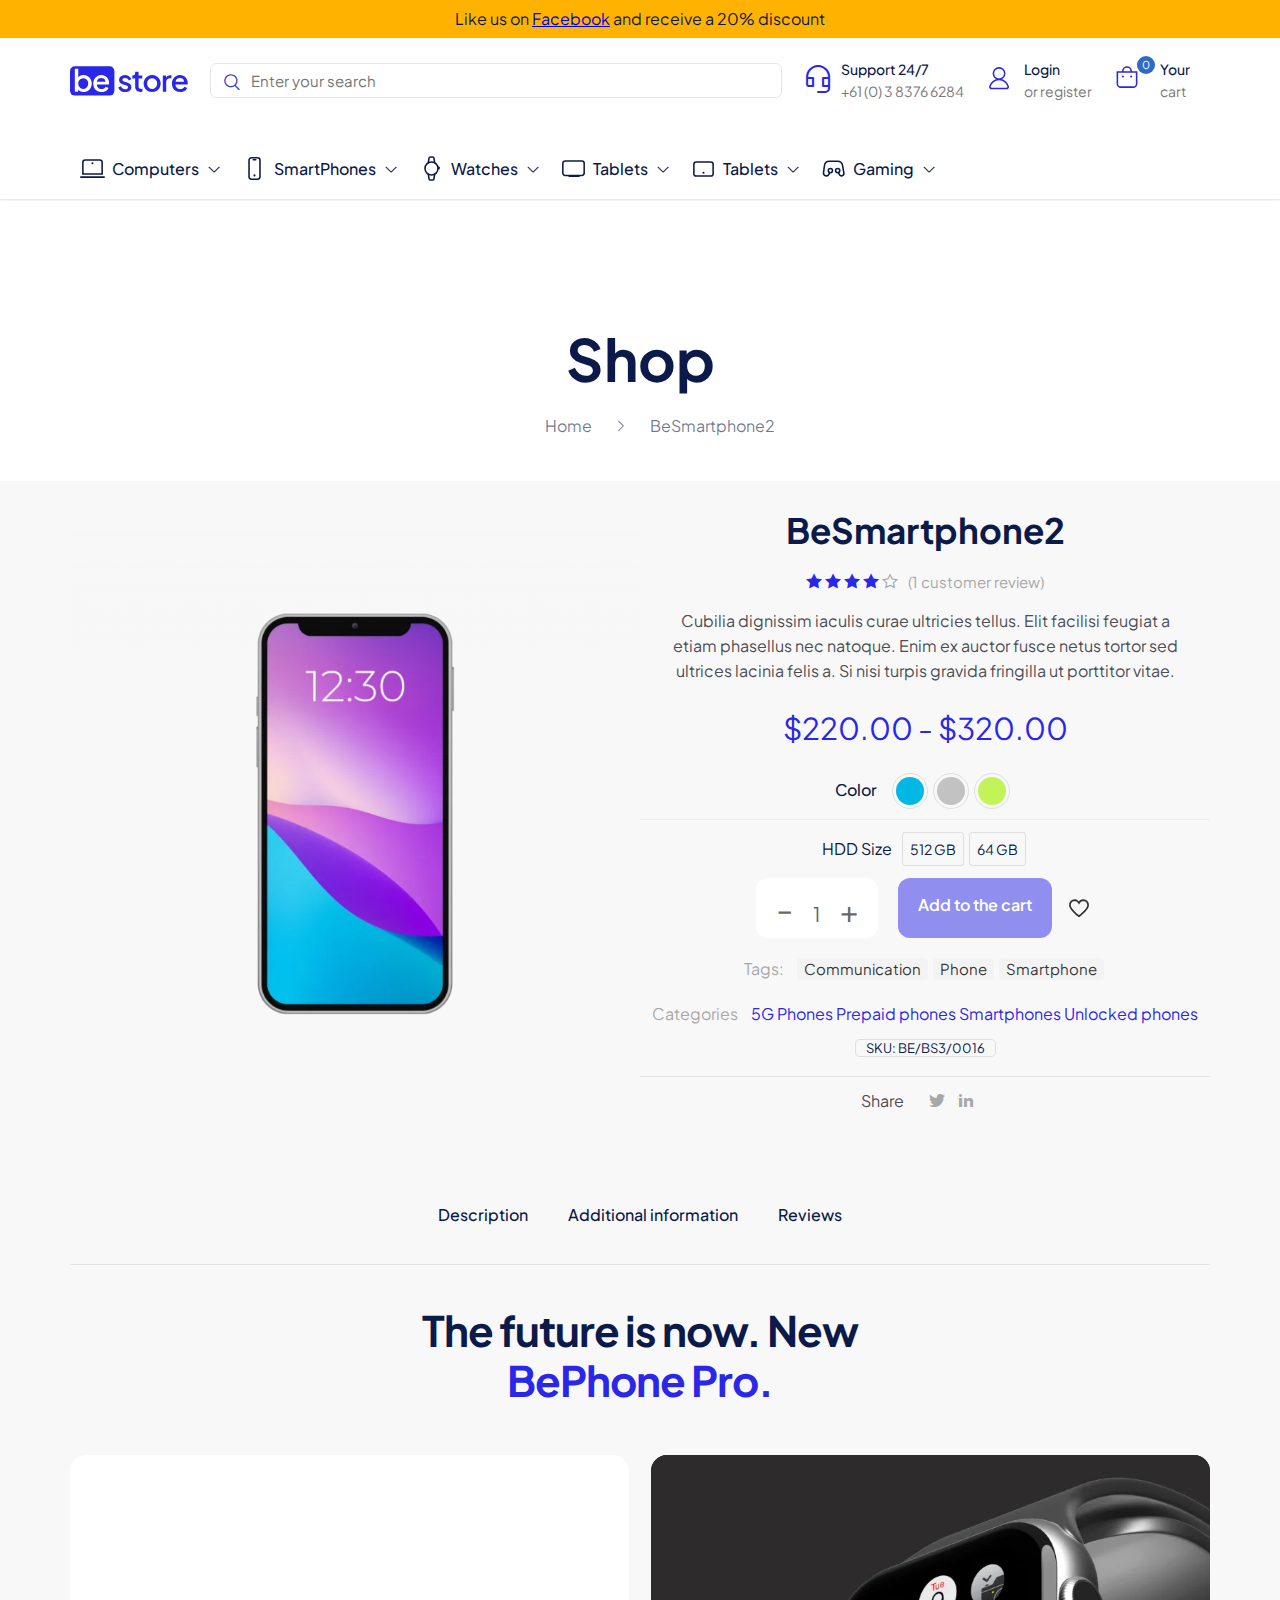
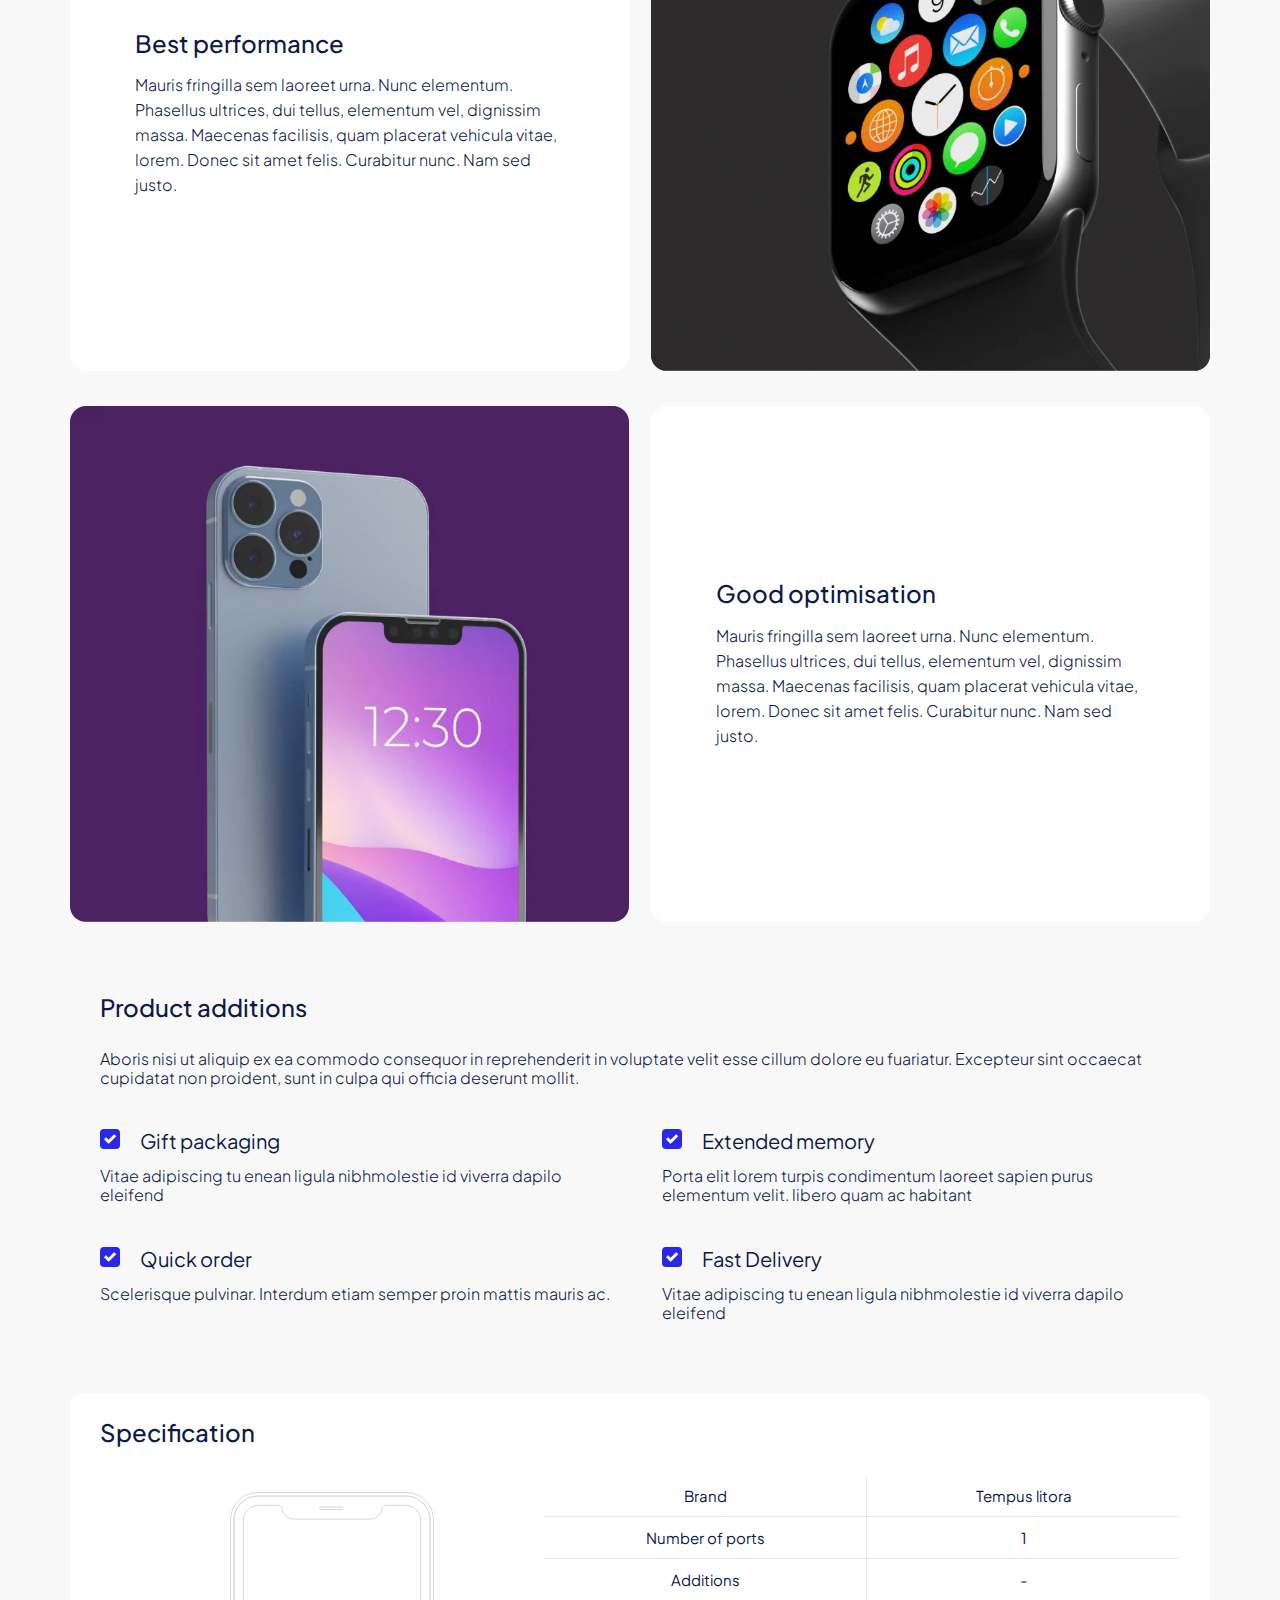
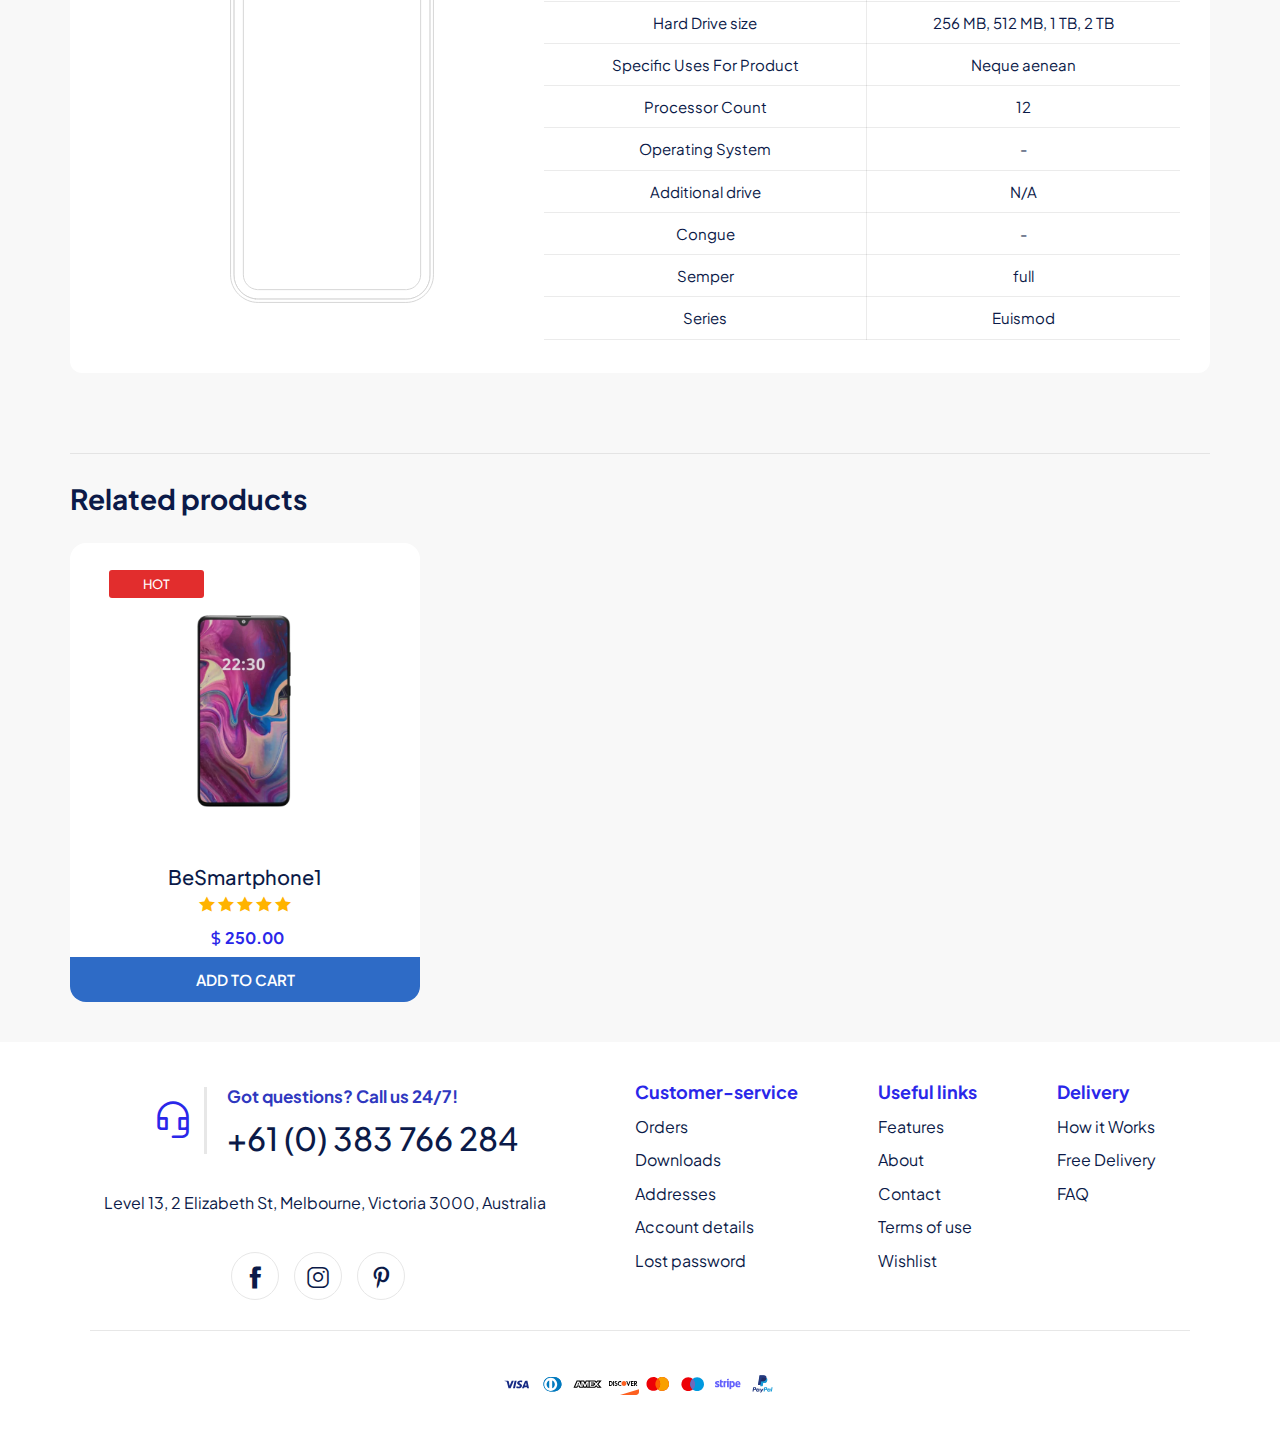
<file: about.html>
<!DOCTYPE html>
<html>
  <head>
    <title>BeSmartphone2</title>
    <meta charset="UTF-8" />
    <meta name="viewport" content="width=device-width, initial-scale=1" />
    <meta http-equiv="X-UA-Compatible" content="ie=edge" />

    <link rel="stylesheet" href="css/style.css" />
    <style></style>
  </head>
  <body>
    <div class="container-fixed">
      <div class="container-fluid">
        <div class="container">
          <div class="promo-bar-box">
            <span class="promo-bar-box__text">
              Like us on <a href="#">Facebook</a> and receive a
              <span class="bold-span">20% discount</span>
            </span>
          </div>
        </div>
      </div>
      <header>
        <div class="container">
          <div class="header-box">
            <div class="logo-box">
              <h1 class="logo-box__title">
                <span class="sr-only">Welcome</span>
              </h1>
              <svg class="logo-box__icon" xmlns="http://www.w3.org/2000/svg">
                <use xlink:href="i/sprite.svg#logo" />
              </svg>
            </div>
            <div class="menu-box">
              <svg
                class="menu-box__icon menu-button"
                xmlns="http://www.w3.org/2000/svg"
              >
                <use xlink:href="i/sprite.svg#menu" />
              </svg>
            </div>
            <div class="search-form-box">
              <svg
                class="search-form-box__icon"
                xmlns="http://www.w3.org/2000/svg"
              >
                <use xlink:href="i/sprite.svg#search" />
              </svg>
              <form class="header-form" method="get" id="searchForm">
                <div class="header-form__control-group">
                  <i class="icon-search header-form__icon"></i>
                  <input
                    class="header-form__control blue-border"
                    type="text"
                    autocomplete="off"
                    placeholder="Enter your search"
                    id="searchInput"
                  />
                </div>
              </form>
            </div>
            <div class="user-box">
              <div class="user-box user-box_wishlist">
                <a class="user-box__link" href="#">
                  <i class="icon-support icon-support_header"></i>
                </a>
                <div class="user-box__desc user-box__desc_wishlist">
                  <span class="user-box__title">Support 24/7</span>
                  <span class="user-box__text">+61 (0) 3 8376 6284</span>
                </div>
              </div>
              <div class="user-box user-box_login login-button">
                <a class="user-box__link" href="#">
                  <svg
                    class="user-box__icon"
                    xmlns="http://www.w3.org/2000/svg"
                  >
                    <use xlink:href="i/sprite.svg#login" />
                  </svg>
                </a>
                <div class="user-box__desc user-box__desc_login">
                  <span class="user-box__title">Login</span>
                  <span class="user-box__text">or register</span>
                </div>
              </div>
              <div class="login">
                <div class="login-heading">
                  <h4 class="login-heading__title">Login</h4>
                  <div class="login-close">
                    <i class="icon-close icon-close_login"></i>
                  </div>
                </div>
                <form class="login-form" method="post">
                  <p class="login-username">
                    <label for="username">
                      Username or email address
                      <span class="required">*</span>
                    </label>
                    <input
                      type="text"
                      class="input-username"
                      name="username"
                      id="username"
                    />
                  </p>
                  <p class="login-password">
                    <label for="password"
                      >Password&nbsp;
                      <span class="required">*</span>
                    </label>

                    <input
                      class="login-password-input"
                      type="password"
                      name="password"
                      id="password"
                      autocomplete="current-password"
                    />
                  </p>
                  <p class="login-form-btn">
                    <button
                      type="submit"
                      class="login-btn"
                      name="login"
                      value="Log in"
                    >
                      Login
                    </button>
                  </p>
                  <p class="login-form-footer">
                    <a href="#" class="form-lost_password"
                      >Lost your password?</a
                    >
                    <label class="label-for-checkbox">
                      <input
                        class="login-input-checkbox"
                        name="label-for-checkbox"
                        type="checkbox"
                        title="Remember me"
                        aria-label="Remember me"
                      />
                      <span>Remember me</span>
                    </label>
                  </p>
                </form>
                <div class="create-account-question">
                  <p>No account yet?</p>
                  <a href="#" class="create-account-btn">Create an Account</a>
                </div>
              </div>
              <div class="user-box user-box_store store-btn">
                <a class="user-box__link" href="#">
                  <svg
                    class="user-box__icon user-box__icon_store"
                    xmlns="http://www.w3.org/2000/svg"
                  >
                    <use xlink:href="i/sprite.svg#store"></use>
                  </svg>
                </a>
                <span class="user-box__count">0</span>
                <div class="user-box__desc user-box__desc_store">
                  <span class="user-box__title">Your</span>
                  <span class="user-box__text">cart</span>
                </div>
              </div>
              <div class="cart-side-panel">
                <div class="cart-side-panel-heading">
                  <i class="icon-close icon-close icon-close_store"></i>
                  <h3>
                    <svg
                      class="cart-side-panel-heading__icon"
                      width="26"
                      viewBox="0 0 26 26"
                      aria-label="cart icon"
                    >
                      <defs>
                        <style>
                          .path {
                            fill: none;
                            stroke: #333;
                            stroke-miterlimit: 10;
                            stroke-width: 1.5px;
                          }
                        </style>
                      </defs>
                      <polygon
                        class="path"
                        points="20.4 20.4 5.6 20.4 6.83 10.53 19.17 10.53 20.4 20.4"
                      ></polygon>
                      <path
                        class="path"
                        d="M9.3,10.53V9.3a3.7,3.7,0,1,1,7.4,0v1.23"
                      ></path></svg
                    >Cart
                  </h3>
                </div>
                <div class="cart-side-panel-content">
                  <div class="cart-empty">
                    <svg
                      class="cart-side-panel-content__icon"
                      width="26"
                      viewBox="0 0 26 26"
                      aria-hidden="true"
                    >
                      <defs>
                        <style>
                          .path {
                            fill: none;
                            stroke: #333;
                            stroke-miterlimit: 10;
                            stroke-width: 1.5px;
                          }
                        </style>
                      </defs>
                      <polygon
                        class="path"
                        points="20.4 20.4 5.6 20.4 6.83 10.53 19.17 10.53 20.4 20.4"
                      ></polygon>
                      <path
                        class="path"
                        d="M9.3,10.53V9.3a3.7,3.7,0,1,1,7.4,0v1.23"
                      ></path>
                    </svg>
                    <p>Your cart is currently empty.</p>
                  </div>
                </div>
                <div class="cart-side-panel-footer">
                  <div class="cart-side-panel-footer__subtotal">
                    Subtotal: <span>$ 0.00</span>
                  </div>
                  <div class="cart-side-panel-footer__total">
                    Total: <span>$ 0.00</span>
                  </div>
                </div>
              </div>
            </div>
          </div>
          <!-- ./header-box -->
        </div>
        <div class="container">
          <!--   DESKTOP menu START   -->
          <nav class="main-nav">
            <ul class="nav-desktop">
              <li class="nav-desktop__item nav-desktop__item_computer">
                <a class="nav-desktop__link" href="#">
                  <svg
                    class="nav-desktop__icon"
                    xmlns="http://www.w3.org/2000/svg"
                  >
                    <use xlink:href="i/sprite.svg#header-icon-computers" />
                  </svg>
                  Computers
                  <i class="icon-down icon-down_nav"></i>
                </a>
              </li>
              <li class="nav-desktop__item nav-desktop__item_smartphone">
                <a class="nav-desktop__link" href="#">
                  <svg
                    class="nav-desktop__icon"
                    xmlns="http://www.w3.org/2000/svg"
                  >
                    <use xlink:href="i/sprite.svg#header-icon-phones" />
                  </svg>
                  SmartPhones
                  <i class="icon-down icon-down_nav"></i>
                </a>
              </li>
              <li class="nav-desktop__item nav-desktop__item_watch">
                <a class="nav-desktop__link" href="#">
                  <svg
                    class="nav-desktop__icon"
                    xmlns="http://www.w3.org/2000/svg"
                  >
                    <use xlink:href="i/sprite.svg#header-icon-watches" />
                  </svg>
                  Watches
                  <i class="icon-down icon-down_nav"></i>
                </a>
              </li>
              <li class="nav-desktop__item nav-desktop__item_tv">
                <a class="nav-desktop__link" href="#">
                  <svg
                    class="nav-desktop__icon"
                    xmlns="http://www.w3.org/2000/svg"
                  >
                    <use xlink:href="i/sprite.svg#header-icon-tv" />
                  </svg>
                  Tablets
                  <i class="icon-down icon-down_nav"></i>
                </a>
              </li>
              <li class="nav-desktop__item nav-desktop__item_tablets">
                <a class="nav-desktop__link" href="#">
                  <svg
                    class="nav-desktop__icon"
                    xmlns="http://www.w3.org/2000/svg"
                  >
                    <use xlink:href="i/sprite.svg#header-icon-tablets" />
                  </svg>
                  Tablets
                  <i class="icon-down icon-down_nav"></i>
                </a>
              </li>
              <li class="nav-desktop__item nav-desktop__item_gaming">
                <a class="nav-desktop__link" href="#">
                  <svg
                    class="nav-desktop__icon"
                    xmlns="http://www.w3.org/2000/svg"
                  >
                    <use xlink:href="i/sprite.svg#header-icon-gaming" />
                  </svg>
                  Gaming
                  <i class="icon-down icon-down_nav"></i>
                </a>
              </li>
            </ul>
            <div class="container_computer">
              <div class="nav-item-box nav-item-box_computer">
                <ul class="nav-item-list">
                  <li>PC’s</li>
                  <li>Laptops</li>
                  <li>Notebooks</li>
                  <li>PC Accessories</li>
                </ul>
                <div class="nav-item-logo">
                  <img
                    src="img/bethemestore-nav-item-computer.svg"
                    class="nav-item-img"
                  />
                </div>
                <div class="nav-item-btn">
                  <div class="nav-item-btn__content">
                    <h3>Computers</h3>
                    <h5>Customers choice</h5>
                    <a href="#">Find out</a>
                  </div>
                  <div class="nav-item-btn__img-box">
                    <img
                      src="i/bethemestore-nav-pic-computer.webp"
                      class="nav-item-btn__img"
                    />
                  </div>
                </div>
              </div>
            </div>
            <div class="container_smartphone">
              <div class="nav-item-box nav-item-box_computer">
                <ul class="nav-item-list">
                  <li>5G Phones</li>
                  <li>Phone accessories</li>
                  <li>Prepaid phones</li>
                  <li>Unlocked phones</li>
                </ul>
                <div class="nav-item-logo">
                  <img
                    src="img/bethemestore-nav-item-smartphone.svg"
                    class="nav-item-img"
                  />
                </div>
                <div class="nav-item-btn">
                  <div class="nav-item-btn__content">
                    <h3>Smartphones</h3>
                    <h5>Our choice</h5>
                    <a href="#">Find out</a>
                  </div>
                  <div class="nav-item-btn__img-box">
                    <img
                      src="i/bethemestore-nav-pic-smartphone.webp"
                      class="nav-item-btn__img"
                    />
                  </div>
                </div>
              </div>
            </div>
            <div class="container_watch">
              <div class="nav-item-box nav-item-box_watch">
                <ul class="nav-item-list">
                  <li>Fitness trackers</li>
                  <li>Smart watches</li>
                  <li>Smartwatch accessories</li>
                </ul>
                <div class="nav-item-logo">
                  <img
                    src="img/bethemestore-nav-item-watch.svg"
                    class="nav-item-img"
                  />
                </div>
                <div class="nav-item-btn">
                  <div class="nav-item-btn__content">
                    <h3>Watches</h3>
                    <h5>Tech Awards</h5>
                    <a href="#">Find out</a>
                  </div>
                  <div class="nav-item-btn__img-box">
                    <img
                      src="i/bethemestore-nav-pic-watch.webp"
                      class="nav-item-btn__img"
                    />
                  </div>
                </div>
              </div>
            </div>
            <div class="container_tv">
              <div class="nav-item-box nav-item-box_tv">
                <ul class="nav-item-list">
                  <li>Earphones</li>
                  <li>Headphones</li>
                  <li>Smart TV</li>
                  <li>TV accessories</li>
                </ul>
                <div class="nav-item-logo">
                  <img
                    src="img/bethemestore-nav-item-tv.svg"
                    class="nav-item-img"
                  />
                </div>
                <div class="nav-item-btn">
                  <div class="nav-item-btn__content">
                    <h3>Bestsellers</h3>
                    <h5>Customers choice</h5>
                    <a href="#">Find out</a>
                  </div>
                  <div class="nav-item-btn__img-box">
                    <img
                      src="i/bethemestore-nav-pic-tv.webp"
                      class="nav-item-btn__img"
                    />
                  </div>
                </div>
              </div>
            </div>
            <div class="container_tablets">
              <div class="nav-item-box nav-item-box_tablets">
                <ul class="nav-item-list">
                  <li>Ebook-Readers</li>
                  <li>Kids Tablets</li>
                  <li>Tablet accessories</li>
                </ul>
                <div class="nav-item-logo">
                  <img
                    src="img/bethemestore-nav-item-tablets.svg"
                    class="nav-item-img"
                  />
                </div>
                <div class="nav-item-btn">
                  <div class="nav-item-btn__content">
                    <h3>Tablets</h3>
                    <h5>Tech Awards</h5>
                    <a href="#">Find out</a>
                  </div>
                  <div class="nav-item-btn__img-box">
                    <img
                      src="i/bethemestore-nav-pic-tablets.webp"
                      class="nav-item-btn__img"
                    />
                  </div>
                </div>
              </div>
            </div>
            <div class="container_gaming">
              <div class="nav-item-box nav-item-box_gaming">
                <ul class="nav-item-list">
                  <li>Audio</li>
                  <li>Gaming accesories</li>
                  <li>Gaming devices</li>
                  <li>Gaming displays</li>
                </ul>
                <div class="nav-item-logo">
                  <img
                    src="img/bethemestore-nav-item-gaming.svg"
                    class="nav-item-img"
                  />
                </div>
                <div class="nav-item-btn">
                  <div class="nav-item-btn__content">
                    <h3>Gaming</h3>
                    <h5>Top products</h5>
                    <a href="#">Find out</a>
                  </div>
                  <div class="nav-item-btn__img-box">
                    <img
                      src="i/bethemestore-nav-pic-gamig.webp"
                      class="nav-item-btn__img"
                    />
                  </div>
                </div>
              </div>
            </div>

            <!-- /   DESKTOP menu END  -->
            <!-- /   Mobile menu START  -->
            <div class="dark-overlay"></div>
            <div class="mobile-menu">
              <span class="icon-close menu-button in-mobile active"></span>
              <nav class="mobile-navigation">
                <ul>
                  <li class="has-submenu">
                    <a class="is-submenu" href="#">
                      <svg
                        class="navigation-icon"
                        xmlns="http://www.w3.org/2000/svg"
                      >
                        <use xlink:href="i/sprite.svg#header-icon-computers" />
                      </svg>
                      Computers</a
                    >
                    <ul>
                      <li><a href="#">PC’s</a></li>
                      <li><a href="#">Laptops</a></li>
                      <li><a href="#">Notebooks</a></li>
                      <li><a href="#">PC Accessories</a></li>
                    </ul>
                  </li>

                  <li class="has-submenu">
                    <a class="is-submenu" href="#">
                      <svg
                        class="navigation-icon"
                        xmlns="http://www.w3.org/2000/svg"
                      >
                        <use xlink:href="i/sprite.svg#header-icon-phones" />
                      </svg>
                      SmartPhones</a
                    >
                    <ul>
                      <li><a href="#">5G Phones</a></li>
                      <li><a href="#">Phone accessories</a></li>
                      <li><a href="#">Prepaid phones</a></li>
                      <li><a href="#">Unlocked phones</a></li>
                    </ul>
                  </li>
                  <li class="has-submenu">
                    <a class="is-submenu" href="#">
                      <svg
                        class="navigation-icon"
                        xmlns="http://www.w3.org/2000/svg"
                      >
                        <use xlink:href="i/sprite.svg#header-icon-watches" />
                      </svg>
                      Watches</a
                    >
                    <ul>
                      <li><a href="#">Fitness trackers</a></li>
                      <li><a href="#">Smart watches</a></li>
                      <li><a href="#">Smartwatch accessories</a></li>
                    </ul>
                  </li>
                  <li class="has-submenu">
                    <a class="is-submenu" href="#">
                      <svg
                        class="navigation-icon"
                        xmlns="http://www.w3.org/2000/svg"
                      >
                        <use xlink:href="i/sprite.svg#header-icon-tv" />
                      </svg>
                      TV/Audio</a
                    >
                    <ul>
                      <li><a href="#">Earphones</a></li>
                      <li><a href="#">Headphones</a></li>
                      <li><a href="#">Smart TV</a></li>
                      <li><a href="#">TV accessories</a></li>
                    </ul>
                  </li>
                  <li class="has-submenu">
                    <a class="is-submenu" href="#">
                      <svg
                        class="navigation-icon"
                        xmlns="http://www.w3.org/2000/svg"
                      >
                        <use xlink:href="i/sprite.svg#header-icon-tablets" />
                      </svg>
                      Tablets</a
                    >
                    <ul>
                      <li><a href="#">Ebook-Readers</a></li>
                      <li><a href="#">Kids Tablets</a></li>
                      <li><a href="#">Tablet accessories</a></li>
                    </ul>
                  </li>
                  <li class="has-submenu">
                    <a class="is-submenu" href="#">
                      <svg
                        class="navigation-icon"
                        xmlns="http://www.w3.org/2000/svg"
                      >
                        <use xlink:href="i/sprite.svg#header-icon-gaming" />
                      </svg>
                      Gaming</a
                    >
                    <ul>
                      <li><a href="#">Audio</a></li>
                      <li><a href="#">Gaming accesories</a></li>
                      <li><a href="#">Gaming devices</a></li>
                      <li><a href="#">Gaming displays</a></li>
                    </ul>
                  </li>
                </ul>
              </nav>
            </div>
          </nav>
        </div>
        <!-- /   Mobile menu END  -->
        <!-- ./nav-->
      </header>
    </div>
    <main class="main">
      <div class="container">
        <div class="page-title">
          <h1 class="page-title__heading">Shop</h1>
          <ul class="page-title-list">
            <li class="page-title-list__item">
              <a href="index.html">Home </a>
            </li>
            <li><i class="icon-arrow-right icon-arrow-right_page"></i></li>
            <li class="page-title-list__item">BeSmartphone2</li>
          </ul>
        </div>
      </div>
      <div class="container-grey">
        <div class="container">
          <div class="page-content">
            <div class="content-img-box">
              <img
                src="img/bethemestore-product-pic-besmartphone2.webp"
                class="content-img-box__img"
                srcset="
                  img/bethemestore2-product-smartphone-800x800.webp    800w,
                  img/bethemestore2-product-smartphone-500x500.webp    500w,
                  img/bethemestore2-product-smartphone--350x350..webp  350w,
                  img/bethemestore2-product-smartphone-768x769.webp    768w,
                  img/bethemestore2-product-smartphone-300x300.webp    300w,
                  img/bethemestore2-product-smartphone-1200x1200.webp 1200w
                "
                sizes="(max-width:767px) 480px, (max-width:800px) 100vw, 800px"
              />
            </div>
            <div class="content-box">
              <h2 class="content-box__title">BeSmartphone2</h2>
              <div class="customer-review">
                <div class="rated rated_page">
                  <i class="icon-star-full"></i>
                  <i class="icon-star-full"></i>
                  <i class="icon-star-full"></i>
                  <i class="icon-star-full"></i>
                  <i class="icon-star-empty icon-star-empty_page"></i>
                </div>
                <span class="customer-review__text">(1 customer review)</span>
              </div>
              <div class="content-box__content">
                <p class="content-box__main-text">
                  Cubilia dignissim iaculis curae ultricies tellus. Elit
                  facilisi feugiat a etiam phasellus nec natoque. Enim ex auctor
                  fusce netus tortor sed ultrices lacinia felis a. Si nisi
                  turpis gravida fringilla ut porttitor vitae.
                </p>
              </div>
              <div class="page-price">
                <span class="page-price__price">$220.00 - $320.00</span>
              </div>
              <div class="page-variations-wrapper">
                <span class="page-variations-wrapper__label">Color</span>
                <ul class="page-variations-attribute__list">
                  <li class="page-variations-attribute__item">
                    <a
                      class="page-variations-attribute__link page-variations-attribute__link_aqua"
                      href="#"
                    >
                    </a>
                  </li>
                  <li class="page-variations-attribute__item">
                    <a
                      class="page-variations-attribute__link page-variations-attribute__link_grey"
                      href="#"
                    >
                    </a>
                  </li>
                  <li class="page-variations-attribute__item">
                    <a
                      class="page-variations-attribute__link page-variations-attribute__link_green"
                      href="#"
                    >
                    </a>
                  </li>
                </ul>
              </div>
              <div class="product-size">
                <span class="product-size__span">HDD Size</span>
                <span class="product-size__size">512 GB</span>
                <span class="product-size__size">64 GB</span>
              </div>
              <div class="page-buttons">
                <div class="quantity">
                  <span class="quantity__minus">-</span>
                  <span class="quantity__number">1</span>
                  <span class="quantity__plus">+</span>
                </div>
                <div class="page-buttons__add-to-cart">
                  <a href="#" class="page-buttons__link">Add to the cart</a>
                </div>
                <a class="page-icon page-icon_wishlist" href="#">
                  <svg
                    class="page-wishlist"
                    width="26"
                    viewBox="0 0 26 26"
                    aria-label="Add to wishlist"
                  >
                    <defs>
                      <style>
                        .path {
                          fill: none;
                          stroke: #333;
                          stroke-width: 1.5px;
                        }
                      </style>
                    </defs>
                    <path
                      class="path"
                      d="M16.7,6a3.78,3.78,0,0,0-2.3.8A5.26,5.26,0,0,0,13,8.5a5,5,0,0,0-1.4-1.6A3.52,3.52,0,0,0,9.3,6a4.33,4.33,0,0,0-4.2,4.6c0,2.8,2.3,4.7,5.7,7.7.6.5,1.2,1.1,1.9,1.7H13a.37.37,0,0,0,.3-.1c.7-.6,1.3-1.2,1.9-1.7,3.4-2.9,5.7-4.8,5.7-7.7A4.3,4.3,0,0,0,16.7,6Z"
                    ></path>
                  </svg>
                </a>
              </div>
              <div class="pages-tags">
                <span class="pages-tags__main">Tags:</span>
                <a href="" class="pages-tags__tag">Communication</a>
                <a href="" class="pages-tags__tag">Phone</a>
                <a href="" class="pages-tags__tag">Smartphone</a>
              </div>
              <div class="page-categories">
                <span class="page-categories__main">Categories</span>
                <a href="#" class="page-categories__link">5G Phones</a>
                <a href="#" class="page-categories__link">Prepaid phones</a>
                <a href="#" class="page-categories__link">Smartphones</a>
                <a href="#" class="page-categories__link">Unlocked phones</a>
              </div>
              <div>
                <span class="page-sku">SKU:<span> be/bs3/0016</span></span>
              </div>
              <div class="page-share">
                <span>Share</span>
                <div class="share-icons">
                  <i class="icon-fb-icon"></i>
                  <i class="icon-twitter"></i>
                  <i class="icon-linkedin2"></i>
                  <i class="icon-pintrs-icon"></i>
                </div>
              </div>
            </div>
          </div>
        </div>
      </div>
      <div class="container-grey container-grey_main">
        <div class="container">
          <section class="description">
            <ul class="tabs-nav">
              <li class="tabs-nav__item">
                <a href="#" class="tabs-nav__link">Description</a>
              </li>
              <li class="tabs-nav__item">
                <a href="#" class="tabs-nav__link">Additional information</a>
              </li>
              <li class="tabs-nav__item">
                <a href="#" class="tabs-nav__link">Reviews </a
                ><span class="review-number"></span>
              </li>
            </ul>
            <h2 class="description__title">The future is now. New</h2>
            <p class="description__product-name">BePhone Pro.</p>
            <div class="description-wrapper">
              <div
                class="description-wrapper__col description-wrapper__col_text"
              >
                <h3 class="description-wrapper__col-title">Best performance</h3>
                <p class="description-wrapper__col-desc">
                  Mauris fringilla sem laoreet urna. Nunc elementum. Phasellus
                  ultrices, dui tellus, elementum vel, dignissim massa. Maecenas
                  facilisis, quam placerat vehicula vitae, lorem. Donec sit amet
                  felis. Curabitur nunc. Nam sed justo.
                </p>
              </div>
              <div
                class="description-wrapper__col description-wrapper__col_watch"
              >
                <img
                  src="img/bethemestore2-details-pic2.webp"
                  class="description-wrapper__col-img"
                />
              </div>
              <div class="description-wrapper__col">
                <img
                  src="img/bethemestore2-page-pic.webp"
                  class="description-wrapper__col-img"
                />
              </div>
              <div
                class="description-wrapper__col description-wrapper__col_text"
              >
                <h3 class="description-wrapper__col-title">
                  Good optimisation
                </h3>
                <p class="description-wrapper__col-desc">
                  Mauris fringilla sem laoreet urna. Nunc elementum. Phasellus
                  ultrices, dui tellus, elementum vel, dignissim massa. Maecenas
                  facilisis, quam placerat vehicula vitae, lorem. Donec sit amet
                  felis. Curabitur nunc. Nam sed justo.
                </p>
              </div>
            </div>
          </section>
          <section class="product-addition">
            <h4>Product additions</h4>
            <p>
              Aboris nisi ut aliquip ex ea commodo consequor in reprehenderit in
              voluptate velit esse cillum dolore eu fuariatur. Excepteur sint
              occaecat cupidatat non proident, sunt in culpa qui officia
              deserunt mollit.
            </p>
            <div class="product-addition-content">
              <div class="product-addition-content__item">
                <div class="product-addition-content__title">
                  <h5 class="product-addition-content__name">Gift packaging</h5>
                  <i class="icon-checkmark product-addition-content__icon"></i>
                </div>
                <p>
                  Vitae adipiscing tu enean ligula nibhmolestie id viverra
                  dapilo eleifend
                </p>
              </div>
              <div class="product-addition-content__item">
                <div class="product-addition-content__title">
                  <h5 class="product-addition-content__name">
                    Extended memory
                  </h5>
                  <i class="icon-checkmark product-addition-content__icon"></i>
                </div>
                <p>
                  Porta elit lorem turpis condimentum laoreet sapien purus
                  elementum velit. libero quam ac habitant
                </p>
              </div>
              <div class="product-addition-content__item">
                <div class="product-addition-content__title">
                  <h5 class="product-addition-content__name">Quick order</h5>
                  <i class="icon-checkmark product-addition-content__icon"></i>
                </div>
                <p>
                  Scelerisque pulvinar. Interdum etiam semper proin mattis
                  mauris ac.
                </p>
              </div>
              <div class="product-addition-content__item">
                <div class="product-addition-content__title">
                  <h5 class="product-addition-content__name">Fast Delivery</h5>
                  <i class="icon-checkmark product-addition-content__icon"></i>
                </div>
                <p>
                  Vitae adipiscing tu enean ligula nibhmolestie id viverra
                  dapilo eleifend
                </p>
              </div>
            </div>
          </section>
          <section class="specification">
            <h4 class="specification__title">Specification</h4>
            <div class="specification-table">
              <div class="specification-table__img-box">
                <img
                  src="img/bethemestore-specification.svg"
                  class="specification-table__img"
                />
              </div>
              <table class="product-table">
                <tbody>
                  <tr>
                    <td>Brand</td>
                    <td>Tempus litora</td>
                  </tr>
                  <tr>
                    <td>Number of ports</td>
                    <td>1</td>
                  </tr>
                  <tr>
                    <td>Additions</td>
                    <td>-</td>
                  </tr>
                  <tr>
                    <td>Hard Drive size</td>
                    <td>256 MB, 512 MB, 1 TB, 2 TB</td>
                  </tr>
                  <tr>
                    <td>Specific Uses For Product</td>
                    <td>Neque aenean</td>
                  </tr>
                  <tr>
                    <td>Processor Count</td>
                    <td>12</td>
                  </tr>
                  <tr>
                    <td>Operating System</td>
                    <td>-</td>
                  </tr>
                  <tr>
                    <td>Additional drive</td>
                    <td>N/A</td>
                  </tr>
                  <tr>
                    <td>Congue</td>
                    <td>-</td>
                  </tr>
                  <tr>
                    <td>Semper</td>
                    <td>full</td>
                  </tr>
                  <tr>
                    <td>Series</td>
                    <td>Euismod</td>
                  </tr>
                </tbody>
              </table>
            </div>
          </section>
        </div>
      </div>
      <div class="container-grey">
        <div class="container">
          <section class="related-products">
            <h3>Related products</h3>
            <div class="products-box products-box_related-product">
              <ul class="products-box__list">
                <li class="products-box__item">
                  <a class="products-box__link" href="#"
                    ><h4 class="products-box__title">BeSmartphone1</h4></a
                  >
                  <div class="rated">
                    <i class="icon-star-full"></i>
                    <i class="icon-star-full"></i>
                    <i class="icon-star-full"></i>
                    <i class="icon-star-full"></i>
                    <i class="icon-star-full"></i>
                  </div>
                  <span class="price-box">
                    <i class="icon-dollar"></i>
                    <span class="price-box__price">250.00</span>
                  </span>
                  <div class="cart-box">
                    <span class="cart-box__add">Add to cart</span>
                    <svg class="cart-icon" xmlns="http://www.w3.org/2000/svg">
                      <use xlink:href="i/sprite.svg#cart" />
                    </svg>
                  </div>
                  <div class="products-box-img">
                    <img
                      src="img/bethemestore2-product-smartphone.webp"
                      alt=""
                      class="products-box-img__img"
                    />
                  </div>
                  <span class="label hot-label">Hot</span>
                  <div class="product-box-icon">
                    <a
                      class="product-box-icon__link product-box-icon__link_link"
                      href="#"
                    >
                      <svg
                        class="product-icon product-icon_link"
                        viewBox="0 0 26 26"
                      >
                        <defs>
                          <style>
                            .path {
                              fill: none;
                              stroke: #333;
                              stroke-miterlimit: 10;
                              stroke-width: 1.5px;
                            }
                          </style>
                        </defs>
                        <g>
                          <path
                            d="M10.17,8.76l2.12-2.12a5,5,0,0,1,7.07,0h0a5,5,0,0,1,0,7.07l-2.12,2.12"
                            class="path"
                          ></path>
                          <path
                            d="M15.83,17.24l-2.12,2.12a5,5,0,0,1-7.07,0h0a5,5,0,0,1,0-7.07l2.12-2.12"
                            class="path"
                          ></path>
                          <line
                            x1="10.17"
                            y1="15.83"
                            x2="15.83"
                            y2="10.17"
                            class="path"
                          ></line>
                        </g></svg
                    ></a>
                    <a
                      href="#"
                      class="product-box-icon__link product-box-icon__link_wishlist"
                    >
                      <svg class="product-icon" width="26" viewBox="0 0 26 26">
                        <defs>
                          <style>
                            .path {
                              fill: none;
                              stroke: #333;
                              stroke-width: 1.5px;
                            }
                          </style>
                        </defs>
                        <path
                          class="path"
                          d="M16.7,6a3.78,3.78,0,0,0-2.3.8A5.26,5.26,0,0,0,13,8.5a5,5,0,0,0-1.4-1.6A3.52,3.52,0,0,0,9.3,6a4.33,4.33,0,0,0-4.2,4.6c0,2.8,2.3,4.7,5.7,7.7.6.5,1.2,1.1,1.9,1.7H13a.37.37,0,0,0,.3-.1c.7-.6,1.3-1.2,1.9-1.7,3.4-2.9,5.7-4.8,5.7-7.7A4.3,4.3,0,0,0,16.7,6Z"
                        ></path>
                      </svg>
                    </a>
                    <a
                      href="#"
                      class="product-box-icon__link product-box-icon__link_preview"
                      ><svg class="product-icon" viewBox="0 0 26 26">
                        <defs>
                          <style>
                            .path {
                              fill: none;
                              stroke: #333;
                              stroke-miterlimit: 10;
                              stroke-width: 1.5px;
                            }
                          </style>
                        </defs>
                        <line
                          x1="7"
                          y1="7"
                          x2="11.29"
                          y2="11.29"
                          class="path"
                        ></line>
                        <line
                          x1="14.62"
                          y1="14.62"
                          x2="18.91"
                          y2="18.91"
                          class="path"
                        ></line>
                        <polyline
                          points="7 15.57 7 19 10.43 19"
                          class="path"
                        ></polyline>
                        <polyline
                          points="15.57 19 19 19 19 15.57"
                          class="path"
                        ></polyline>
                        <polyline
                          points="10.43 7 7 7 7 10.43"
                          class="path"
                        ></polyline>
                        <polyline
                          points="19 10.43 19 7 15.57 7"
                          class="path"
                        ></polyline>
                        <line
                          x1="14.71"
                          y1="11.29"
                          x2="19"
                          y2="7"
                          class="path"
                        ></line>
                        <line
                          x1="7"
                          y1="19"
                          x2="11.29"
                          y2="14.71"
                          class="path"
                        ></line></svg
                    ></a>
                  </div>
                </li>
              </ul>
            </div>
          </section>
        </div>
      </div>
    </main>
    <div class="container container_footer">
      <footer class="footer">
        <div class="footer-col footer-col_one">
          <div class="customer-info">
            <div class="icon-wrap">
              <i class="icon-support icon-support_footer"></i>
            </div>
            <div class="customer-info__block">
              <h5 class="customer-info__title">Got questions? Call us 24/7!</h5>
              <p class="customer-info__phone">+61 (0) 383 766 284</p>
            </div>
          </div>
          <h6 class="customer-info__address">
            Level 13, 2 Elizabeth St, Melbourne, Victoria 3000, Australia
          </h6>
          <div class="footer-social-link-box">
            <a
              class="footer-icon-link footer-icon-link_fb"
              href="https://uk-ua.facebook.com/"
              target="_blank"
              ><i class="footer-icon icon-fb"></i
            ></a>
            <a
              class="footer-icon-link footer-icon-link_inst"
              href="https://www.instagram.com/"
              target="_blank"
              ><i class="footer-icon icon-inst"></i
            ></a>
            <a
              class="footer-icon-link footer-icon-link_pinterest"
              href="https://www.pinterest.com/"
              target="_blank"
              ><i class="footer-icon icon-pintrs"></i
            ></a>
          </div>
        </div>
        <div class="footer-col footer-col_two">
          <div class="customer-service">
            <h6 class="customer-service__title">
              <a class="footer-link customer-service__link" href="#"
                >Customer-service</a
              >
            </h6>
            <a href="" class="footer-link customer-service__link">Orders</a>
            <a href="" class="footer-link customer-service__link">Downloads</a>
            <a href="" class="footer-link customer-service__link">Addresses</a>
            <a href="" class="footer-link customer-service__link"
              >Account details</a
            >
            <a href="" class="footer-link customer-service__link"
              >Lost password</a
            >
          </div>
          <div class="useful-links">
            <h6 class="footer-link useful-links__title">
              <a class="footer-link useful-links__link" href="#"
                >Useful links</a
              >
            </h6>
            <a href="" class="footer-link useful-links__link">Features</a>
            <a href="" class="footer-link useful-links__link">About</a>
            <a href="" class="footer-link useful-links__link">Contact</a>
            <a href="" class="footer-link useful-links__link">Terms of use</a>
            <a href="" class="footer-link useful-links__link">Wishlist</a>
          </div>
          <div class="delivery">
            <h6 class="footer-link delivery__title">
              <a class="footer-link delivery__link" href="#">Delivery</a>
            </h6>
            <a href="" class="footer-link delivery__link">How it Works</a>
            <a href="" class="footer-link delivery__link">Free Delivery</a>
            <a href="" class="footer-link delivery__link">FAQ</a>
          </div>
        </div>

        <div class="footer-payment-box">
          <ul class="payment-box-list">
            <li class="payment-box-list__item">
              <img
                class="payment-box-list__img"
                src="img/payment-method-visa.svg"
              />
            </li>
            <li class="payment-box-list__item">
              <img
                class="payment-box-list__img"
                src="img/payment-method-diners-club.svg"
              />
            </li>
            <li class="payment-box-list__item">
              <img
                class="payment-box-list__img"
                src="img/payment-method-amex.svg"
              />
            </li>
            <li class="payment-box-list__item">
              <img
                class="payment-box-list__img"
                src="img/payment-method-discover.svg"
              />
            </li>
            <li class="payment-box-list__item">
              <img
                class="payment-box-list__img"
                src="img/payment-method-mastercard.svg"
              />
            </li>
            <li class="payment-box-list__item">
              <img
                class="payment-box-list__img"
                src="img/payment-method-maestro.svg"
              />
            </li>
            <li class="payment-box-list__item">
              <img
                class="payment-box-list__img"
                src="img/payment-method-stripe.svg"
              />
            </li>
            <li class="payment-box-list__item">
              <img
                class="payment-box-list__img"
                src="img/payment-method-pay-pal.svg"
              />
            </li>
          </ul>
        </div>
      </footer>
    </div>
    <div class="mobile-nav">
      <ul class="mobile-nav__list">
        <li class="mobile-nav__item">
          <a href="#" class="mbl nav__link">
            <svg
              class="mobile-nav__svg"
              width="26"
              viewBox="0 0 26 26"
              aria-hidden="true"
            >
              <defs>
                <style>
                  .path {
                    fill: none;
                    stroke: #000;
                    stroke-miterlimit: 10;
                    stroke-width: 1.5px;
                  }
                </style>
              </defs>
              <g id="Layer_4" data-name="Layer 4">
                <rect x="15" y="5" width="6" height="6" class="path"></rect>
                <rect x="5" y="5" width="6" height="6" class="path"></rect>
                <rect x="5" y="15" width="6" height="6" class="path"></rect>
                <rect x="15" y="15" width="6" height="6" class="path"></rect>
              </g>
            </svg>
          </a>
        </li>
        <li class="mobile-nav__item">
          <a href="#" class="mbl nav__link">
            <svg
              class="mobile-nav__svg"
              width="26"
              viewBox="0 0 26 26"
              aria-label="user icon"
            >
              <defs>
                <style>
                  .path {
                    fill: none;
                    stroke: #333333;
                    stroke-width: 1.5px;
                  }
                </style>
              </defs>
              <circle class="path" cx="13" cy="9.7" r="4.1"></circle>
              <path
                class="path"
                d="M19.51,18.1v2.31h-13V18.1c0-2.37,2.92-4.3,6.51-4.3S19.51,15.73,19.51,18.1Z"
              ></path>
            </svg>
          </a>
        </li>
        <li class="mobile-nav__item">
          <a href="#" class="mbl nav__link">
            <svg
              class="mobile-nav__svg"
              width="26"
              viewBox="0 0 26 26"
              aria-hidden="true"
            >
              <defs>
                <style>
                  .path {
                    fill: none;
                    stroke: #333;
                    stroke-miterlimit: 10;
                    stroke-width: 1.5px;
                  }
                </style>
              </defs>
              <polygon
                class="path"
                points="20.4 20.4 5.6 20.4 6.83 10.53 19.17 10.53 20.4 20.4"
              ></polygon>
              <path
                class="path"
                d="M9.3,10.53V9.3a3.7,3.7,0,1,1,7.4,0v1.23"
              ></path>
            </svg>
            <span class="mobile-nav__count_cart">0</span>
          </a>
        </li>
        <li class="mobile-nav__item">
          <a href="#" class="mbl nav__link">
            <svg
              class="mobile-nav__svg"
              width="26"
              viewBox="0 0 26 26"
              aria-hidden="true"
            >
              <defs>
                <style>
                  .path {
                    fill: none;
                    stroke: #333;
                    stroke-width: 1.5px;
                  }
                </style>
              </defs>
              <path
                class="path"
                d="M16.7,6a3.78,3.78,0,0,0-2.3.8A5.26,5.26,0,0,0,13,8.5a5,5,0,0,0-1.4-1.6A3.52,3.52,0,0,0,9.3,6a4.33,4.33,0,0,0-4.2,4.6c0,2.8,2.3,4.7,5.7,7.7.6.5,1.2,1.1,1.9,1.7H13a.37.37,0,0,0,.3-.1c.7-.6,1.3-1.2,1.9-1.7,3.4-2.9,5.7-4.8,5.7-7.7A4.3,4.3,0,0,0,16.7,6Z"
              ></path>
            </svg>
            <span class="mobile-nav__count_wishlist">0</span>
          </a>
        </li>
      </ul>
    </div>
    <!--  JavaScript here -->
    <!-- <script src="js/app.js"></script> -->
  </body>
</html>
</file>
<file: css/style.css>
@import url(https://fonts.googleapis.com/css2?family=Plus+Jakarta+Sans:ital,wght@0,200;0,300;0,400;0,500;0,600;0,700;0,800;1,200;1,300;1,400;1,500;1,600;1,700;1,800&display=swap);
:root{--prefix-font-family: Plus Jakarta Sans, sans-serif;--prefix-font-size: 16px}/*! normalize.css v8.0.0 | MIT License | github.com/necolas/normalize.css */html{line-height:1.15;-webkit-text-size-adjust:100%}body{margin:0}h1{font-size:2em;margin:.67em 0}hr{height:0;overflow:visible}pre{font-family:monospace,monospace;font-size:1em}a{background-color:rgba(0,0,0,0)}abbr[title]{border-bottom:none;text-decoration:underline;text-decoration:underline dotted}b,strong{font-weight:bolder}code,kbd,samp{font-family:monospace,monospace;font-size:1em}small{font-size:80%}sub,sup{font-size:75%;line-height:0;position:relative;vertical-align:baseline}sub{bottom:-0.25em}sup{top:-0.5em}img{border-style:none}button,input,optgroup,select,textarea{font-family:inherit;font-size:100%;line-height:1.15;margin:0}button,input{overflow:visible}button,select{text-transform:none}button,[type=button],[type=reset],[type=submit]{-webkit-appearance:button}button::-moz-focus-inner,[type=button]::-moz-focus-inner,[type=reset]::-moz-focus-inner,[type=submit]::-moz-focus-inner{border-style:none;padding:0}button:-moz-focusring,[type=button]:-moz-focusring,[type=reset]:-moz-focusring,[type=submit]:-moz-focusring{outline:1px dotted ButtonText}fieldset{padding:.35em .75em .625em}legend{color:inherit;display:table;max-width:100%;padding:0;white-space:normal}progress{vertical-align:baseline}textarea{overflow:auto}[type=checkbox],[type=radio]{padding:0}[type=number]::-webkit-inner-spin-button,[type=number]::-webkit-outer-spin-button{height:auto}[type=search]{-webkit-appearance:textfield;outline-offset:-2px}[type=search]::-webkit-search-decoration{-webkit-appearance:none}::-webkit-file-upload-button{-webkit-appearance:button;font:inherit}details{display:block}summary{display:list-item}template{display:none}[hidden]{display:none}input,label,select,button,textarea{margin:0;border:0;padding:0;display:inline-block;vertical-align:middle;white-space:normal;background:none;line-height:1;font-size:13px;font-family:Arial}input:focus{outline:0}input[type=checkbox],input[type=radio]{width:13px;height:13px}::-webkit-search-decoration{display:none}button,input[type=reset],input[type=button],input[type=submit]{overflow:visible;width:auto}::-webkit-file-upload-button{padding:0;border:0;background:none}textarea{vertical-align:top;overflow:auto}select[multiple]{vertical-align:top}*,*::before,*::after{box-sizing:border-box !important}body{margin:0}.sr-only:not(:focus):not(:active){clip:rect(1px, 1px, 1px, 1px);clip-path:inset(50%);height:1px;width:1px;margin:-1px;overflow:hidden;padding:0;position:absolute;white-space:nowrap}@font-face{font-family:"icomoon";src:url("../fonts//icomoon.eot?uy73nw");src:url("../fonts//icomoon.eot?uy73nw#iefix") format("embedded-opentype"),url("../fonts//icomoon.ttf?uy73nw") format("truetype"),url("../fonts//icomoon.woff?uy73nw") format("woff"),url("../fonts//icomoon.svg?uy73nw#icomoon") format("svg");font-weight:normal;font-style:normal;font-display:block}html{font-size:var(--prefix-font-size)}body{font-family:var(--prefix-font-family);font-size:1rem;position:relative;color:#0b1a48;display:flex;flex-direction:column;min-height:100vh}.container{max-width:1200px;margin:auto;padding:0 20px;position:relative;background-position:left top;background-repeat:no-repeat}.main{margin-top:120px;flex:1}.container-grey{background-color:#f8f8f8}.container-fixed{position:fixed;z-index:1;background-color:#fff;width:100%}[class^=icon-],[class*=" icon-"]{font-family:"icomoon" !important;speak:never;font-style:normal;font-weight:normal;font-variant:normal;text-transform:none;line-height:1;-webkit-font-smoothing:antialiased;-moz-osx-font-smoothing:grayscale}.icon-traffic:before{content:""}.icon-down:before{content:""}.icon-arrow-left:before{content:""}.icon-arrow-right:before{content:""}.icon-close:before{content:""}.icon-dollar:before{content:""}.icon-fb:before{content:""}.icon-search:before{content:""}.icon-inst:before{content:""}.icon-wishlist:before{content:""}.icon-pintrs:before{content:""}.icon-support:before{content:""}.icon-star-empty:before{content:""}.icon-star-full:before{content:""}.icon-checkmark:before{content:""}.icon-plus:before{content:""}.icon-minus:before{content:""}.icon-twitter:before{content:""}.icon-linkedin2:before{content:""}.container-fluid{background-color:#ffb300;padding:10px}.promo-bar-box{display:flex;justify-content:center}.promo-bar-box__text{font-size:13px;white-space:nowrap}.slider{height:320px;width:100%}.slide>img{height:320px;width:100%;object-fit:cover;border-radius:16px}.dots{text-align:center;margin-top:10px}.dot{width:10px;height:10px;background-color:gray;border-radius:50%;display:inline-block;margin:0 5px;cursor:pointer}.header-box{display:flex;justify-content:space-between;align-items:center;padding-top:20px;padding-bottom:20px}.logo-box{margin-right:auto}.logo-box__title{margin:0}.logo-box__icon{width:90px;height:27px}.menu-box{order:-1;margin-right:10px}.menu-box__icon{color:#2a27e9;width:30px;height:25px}.search-form-box__icon{width:30px;height:25px;margin-right:10px}.user-box{display:flex;margin-right:10px;position:relative;cursor:pointer}.user-box__icon{width:30px;height:25px}.user-box__count{position:absolute;top:-9px;right:-11px;background-color:#2e6bc6;width:18px;line-height:18px;text-align:center;font-size:11px;color:#fff;border-radius:100%}.user-box__desc{display:none}.user-box_wishlist{display:none}.header-form{display:none}.nav-desktop{display:none}.container_computer{display:none;padding-bottom:20px}.container_smartphone{display:none;padding-bottom:20px}.container_watch{display:none;padding-bottom:20px}.container_tv{display:none;padding-bottom:20px}.container_tablets{display:none;padding-bottom:20px}.container_gaming{display:none;padding-bottom:20px}.cart-side-panel{background-color:#f7f7f7;position:fixed;width:20rem;top:0;right:-100%;transition:right .3s;z-index:99999;height:100%;overflow:scroll;display:flex;flex-direction:column;justify-content:space-between;overflow:hidden}.cart-side-panel.visible{right:0}.icon-close_store{font-size:25px;position:absolute;top:1rem;right:1rem;color:rgba(0,0,0,.3)}.cart-side-panel-heading{text-align:center;border-bottom:1px solid rgba(0,0,0,.08);padding:20px}.cart-side-panel-heading>h3{margin:0;font-size:25px;line-height:30px;display:flex;justify-content:center}.cart-side-panel-heading__icon{margin-right:5px}.cart-side-panel-content{display:flex;flex-direction:column;align-items:center;text-align:center}.cart-side-panel-content__icon{width:70px}.cart-side-panel-content__icon>.path{stroke:#e7e7e7}.cart-side-panel-footer{padding:20px;padding-bottom:80px;background-color:rgba(0,0,0,.03)}.cart-side-panel-footer__subtotal{display:flex;justify-content:space-between;padding:10px 0;border-bottom:1px solid rgba(0,0,0,.08)}.cart-side-panel-footer__total{display:flex;justify-content:space-between;align-items:center;padding:10px 0}.cart-side-panel-footer__total>span{font-size:22px;font-weight:700}.navbar{padding:4rem;display:flex;justify-content:space-between;align-items:center}.navbar a{text-decoration:none;color:rgba(0,0,0,.6);transition:color 200ms ease-in}.navbar li:hover>a{color:rgba(0,0,0,.85)}.logo img{display:block;max-height:3.5rem}.menu{display:none}.li-second{display:none}.content{padding:1rem}@media screen and (min-width: 900px){.content{width:50%;margin:0 auto;padding:2rem 0}}.menu-button{display:inline-block;transition:.3s ease-in-out;width:35px;height:24px;position:relative}.menu-button.in-mobile{font-size:25px;position:absolute;top:1rem;right:1rem;color:rgba(0,0,0,.3)}.menu-button span{position:absolute;height:4px;border-radius:10px;width:100%;background-color:#3d4146;top:0;transition:transform .2s ease-in-out,opacity .2s ease-in-out}.menu-button span:nth-child(1){top:0}.menu-button span:nth-child(2),.menu-button span:nth-child(3){top:10px}.menu-button span:nth-child(4){top:20px}.menu-button.active span:nth-child(1),.menu-button.active span:nth-child(4){opacity:0}.menu-button.active span:nth-child(2){transform:rotate(45deg)}.menu-button.active span:nth-child(3){transform:rotate(-45deg)}.dark-overlay{position:fixed;top:0;left:0;visibility:hidden;z-index:99998;width:100%;height:100%;background-color:rgba(0,0,0,.8);opacity:0;transition:opacity .3s,visibility .3s}.dark-overlay.visible{opacity:1;visibility:visible}.mobile-menu{background-color:#f7f7f7;padding:6rem 0 2rem;position:fixed;width:20rem;top:0;right:-100%;transition:right .3s;z-index:99999;height:100%;overflow:scroll}.mobile-menu.visible{right:0}.mobile-menu ul{list-style-type:none;padding:0;margin:0}.mobile-navigation a{display:block;padding:1rem;color:#0b1a48;text-decoration:none;transition:all .3s}.mobile-navigation a.active{background-color:rgba(0,0,0,.1)}.mobile-navigation li{position:relative}.mobile-navigation>ul>li>a{display:flex;justify-content:center;align-items:center}.mobile-navigation li ul{font-size:15px;padding-left:2rem;display:none}.mobile-navigation li.has-submenu:after{content:"";position:absolute;top:1.6rem;width:0;height:0}.mobile-navigation li.has-submenu:after{right:1rem;border-left:5px solid rgba(0,0,0,0);border-right:5px solid rgba(0,0,0,0);border-top:5px solid rgba(0,0,0,.25)}.mobile-navigation li.has-submenu.opened:after{border-bottom:5px solid rgba(0,0,0,.25);border-top:none}@media screen and (min-width: 992px){.mobile-menu{display:none}.menu-button{display:none}.menu{display:block}.menu ul{list-style:none;padding:0;margin:0}.menu li{position:relative}.menu>ul>li{display:inline-block}.menu>ul>li>a{color:#0b1a48;display:flex;justify-content:center;padding:1rem 1.5rem;text-decoration:none;align-items:center}.menu>ul>li>a:hover{color:#2a27e9}.menu>ul>li::before{content:"";position:absolute;bottom:0;transform:scale3d(0, 1, 1);width:100%;height:3px;background-color:#2a27e9;transition:transform .2s ease-in-out}.menu>ul>li:hover::before{transform:scale3d(1, 1, 1)}.menu li ul{opacity:0;visibility:hidden;position:absolute;top:100%;left:0;padding:1.5rem 0;background:#f3f5f6;transition:all 200ms ease;z-index:10000;border-radius:5px}.menu li:hover>ul{opacity:1;visibility:visible}.menu li ul a{color:#0b1a48;display:block;padding:.5rem 1.5rem;text-decoration:none}.menu li ul a:hover{color:#2a27e9}.menu li ul li ul{top:-1.5rem;left:100%;z-index:9000}.menu>ul>li.has-submenu:after,.menu li ul li.has-submenu:after{content:"";position:absolute;top:50%;transform:translateY(-50%);width:0;height:0}.menu>ul>li.has-submenu:after{right:5px;border-left:5px solid rgba(0,0,0,0);border-right:5px solid rgba(0,0,0,0);border-top:5px solid rgba(0,0,0,.25)}.menu li ul li.has-submenu:after{right:1.5rem;border-top:5px solid rgba(0,0,0,0);border-bottom:5px solid rgba(0,0,0,0);border-left:5px solid rgba(0,0,0,.25)}}.navigation-icon{width:25px;height:25px;margin-right:5px}.nav-desktop{display:none}.login{background-color:#f7f7f7;position:fixed;width:20rem;top:0;right:-100%;transition:right .3s;z-index:99999;height:100%;overflow:hidden}.login.visible{right:0}.login-heading{position:relative;text-align:center;padding:15px;border-bottom:1px solid rgba(0,0,0,.105)}.login-heading__title{margin:0;font-size:25px;font-weight:600}.icon-close_login{font-size:25px;position:absolute;top:1rem;right:1rem;color:rgba(0,0,0,.3)}.login-form{padding:20px 15px 15px 15px;border-bottom:1px solid rgba(0,0,0,.105)}.login-username{margin:0 0 20px}.login-username>label{display:block;margin-bottom:5px;color:rgba(16,16,16,.9);font-size:15px}.login-username>label>span{color:#e01020;font-size:20px}.input-username{padding:10px 15px;width:100%;border:1px solid rgba(0,0,0,.1);border-radius:5px;background-color:#fff;font-size:16px;transition:border-color .5s ease}.login-password{margin:0 0 20px}.login-password>label{display:block;margin-bottom:5px;color:rgba(16,16,16,.9);font-size:15px}.login-password>label>span{color:#e01020;font-size:20px}.login-password-input{padding:10px 15px;width:100%;border:1px solid rgba(0,0,0,.1);border-radius:5px;background-color:#fff;font-size:16px;transition:border-color .5s ease}.login-btn{color:#fff;background-color:#2a27e9;padding:16px 40px 16px 40px;width:100%;border-radius:8px;font-size:16px;font-weight:600}.login-btn:hover{background-color:#2f38bf;cursor:pointer}.login-form-footer{display:flex;justify-content:space-between;margin-bottom:0}.login-form-footer>a{text-decoration:none;color:rgba(0,0,0,.5);font-size:13px}.login-form-footer>a:hover{text-decoration:underline}.label-for-checkbox{order:-1;display:flex;align-items:center}.label-for-checkbox>span{margin-left:5px;font-family:"Plus Jakarta Sans",sans-serif}.create-account-question{text-align:center}.create-account-question>p{font-weight:500;margin-bottom:5px}.create-account-question>a{color:#2a27e9;text-transform:uppercase;font-weight:600;font-size:16px;text-decoration:none}.create-account-question>a:hover{text-decoration:underline}.quality-goods{display:flex;flex-direction:column;padding:10px 0 40px}.quality-goods__title{margin:0;margin-bottom:20px;text-align:center;color:#0b1a48;font-size:25px;line-height:30px;font-weight:700;letter-spacing:-1px}.quality-goods__desc{margin:0;color:#797979;font-weight:400;text-align:center;font-size:14px;line-height:24px;margin-bottom:15px}.quality-goods-box{display:grid;grid-template-columns:repeat(auto-fit, minmax(130px, 1fr))}.quality-goods-box__item{display:flex;flex-direction:column;align-items:center;padding:10px 0}.quality-goods-box__icon{height:32px;width:32px;margin-bottom:8px}.quality-goods-box__title{margin:0;color:#0b1a48;text-align:center;font-size:14px;line-height:19px;font-weight:500;margin-bottom:5px}.quality-goods-box__desc{margin:0;text-align:center;font-size:13px}.quality-goods-box__icon_returns{height:40px;width:40px;margin-bottom:0}.recommendation{display:grid;grid-template-columns:1fr;gap:2%;margin-bottom:40px}.recommendation-block-box__one{background-color:#282828}.recommendation-block-box__img_one{background-color:#282828;border-radius:16px;background-image:url(../img/bethemestore2-wrap-bg1.png);background-position:bottom right;background-repeat:no-repeat;background-size:contain;height:350px;}.recommendation-block-box__img_two{background-color:#f2f2f0;border-radius:16px;background-image:url(../img/bethemestore2-wrap-bg2.webp);background-size:contain;background-repeat:no-repeat;background-position:bottom right;height:350px}.recommendation-desc{display:flex;flex-direction:column;padding-left:25px;padding-top:25px}.recommendation-desc__title{margin:0;color:#fff;font-size:25px;font-weight:700;margin-bottom:15px}.recommendation-desc__title_two{color:#0b1a48}.recommendation-desc__desc{order:-1;margin:0;color:#fff;font-size:13px;font-weight:500;margin-bottom:20px}.recommendation-desc__desc_two{color:#0b1a48}.recommendation-desc__text{margin:0;color:#fff;font-size:13px;font-weight:500}.recommendation-desc__text_two{color:#0b1a48}.recommendation-desc__btn{margin-top:40px;text-decoration:none}.btn-label{color:#fff;background-color:#2a27e9;font-family:Plus Jakarta Sans;font-size:16px;line-height:16px;font-weight:600;letter-spacing:0px;padding:16px 40px 16px 40px;border-width:0px;border-radius:8px}.btn-label:hover{background-color:#2f38bf}.top-rated-products{padding:15px 0;padding-bottom:30px}.top-rated-products__title{margin:0;margin-bottom:20px;text-align:center;color:#0b1a48;font-size:25px;line-height:30px;font-weight:700;letter-spacing:-1px}.top-rated-products__desc{margin:0;margin-bottom:15px;text-align:center;font-size:14px;color:#797979}.products-box{padding:20 0px}.products-box__list{padding:0;margin:0;list-style:none;display:grid;grid-template-columns:repeat(auto-fit, minmax(215px, 1fr));gap:15px}.products-box__item{position:relative;display:flex;flex-direction:column;padding-top:20px;background-color:#fff;border-radius:16px}.products-box__title{margin:0;font-size:20px;line-height:28px;font-weight:500;text-align:center}.products-box__link{text-decoration:none;color:#0b1a48;margin-bottom:5px}.products-box-img{order:-1;padding:10px 0;display:flex;justify-content:center}.products-box-img__img{width:80%;max-width:80%;vertical-align:top}.rated{color:#ffb300;text-align:center;margin-bottom:15px}.icon-star-empty:hover{cursor:pointer}.icon-dollar{font-size:18px}.price-box{align-self:center;display:flex;align-items:center;color:#2a27e9;font-weight:700;padding-bottom:10px}.hot-label{position:absolute;left:11%;top:6%;text-align:center;color:#fff;background-color:#e22d2d;font-size:.8rem;line-height:18px;font-weight:500;text-transform:uppercase;padding:5px 30px;border-radius:3px;width:95px}.sold-out-label{position:absolute;left:11%;top:6%;text-align:center;color:#000;background-color:#fff;font-size:.8rem;line-height:18px;font-weight:500;text-transform:uppercase;padding:5px 14px;border:1px solid #000;border-radius:3px;width:95px}.new-label{position:absolute;left:11%;top:6%;text-align:center;color:#fff;background-color:#438e44;font-size:.8rem;line-height:18px;font-weight:500;text-transform:uppercase;padding:5px 30px;border-radius:3px;width:95px}.on-sale-label{position:absolute;left:11%;top:6%;text-align:center;color:#fff;background-color:#2e6bc6;font-size:.8rem;line-height:18px;font-weight:500;text-transform:uppercase;padding:5px 10px;border-radius:3px;width:95px}.cart-box{padding:20px;background-color:#2e6bc6;transition:all 200ms ease;border-bottom-right-radius:16px;border-bottom-left-radius:16px;display:flex;justify-content:center;align-items:center;cursor:pointer}.cart-box__add{text-transform:uppercase;color:#fff;font-size:15px;font-weight:600;position:absolute;opacity:1;transition:transform .3s ease,opacity .3s ease;transform:translateY(0)}.product-box-icon{position:relative;opacity:1;visibility:visible;position:absolute;padding:20px;top:0;right:0;display:flex;flex-direction:column;transition:opacity .3s ease,visibility .3s ease}.product-box-icon__link_link{position:relative}.product-box-icon__link_wishlist{position:relative}.product-box-icon__link_preview{position:relative}.product-box-icon__link_link:hover::before{position:absolute;content:"View product";width:101px;left:-178%;background:#444;color:#fff;z-index:98;text-align:center;padding:6px 12px;font-size:12px;line-height:20px;transform:translate(-50%, 0);border-radius:3px}.product-box-icon__link_link:hover::after{position:absolute;z-index:98;display:block;bottom:68%;left:-12%;content:"";width:10px;height:10px;border-radius:2px;margin-bottom:-4px;transform:translate(-50%, 0) rotate(45deg);background:#444}.product-box-icon__link_preview:hover::before{position:absolute;content:"Preview";width:70px;left:-126%;transform:translate(-10px, -50%);background:#444;color:#fff;transition:transform .2s ease-out;z-index:98;text-align:center;text-indent:0;padding:6px 12px;font-size:12px;line-height:20px;transform:translate(-50%, 0);pointer-events:none;border-radius:3px}.product-box-icon__link_preview:hover::after{position:absolute;z-index:98;display:block;bottom:68%;left:-12%;content:"";width:10px;height:10px;border-radius:2px;margin-bottom:-4px;transform:translate(-50%, 0) rotate(45deg);background:#444}.product-box-icon__link_wishlist:hover::before{position:absolute;content:"Add to wishlist";width:111px;left:-201%;transform:translate(-10px, -50%);background:#444;color:#fff;transition:transform .2s ease-out;z-index:98;text-align:center;text-indent:0;padding:6px 12px;font-size:12px;line-height:20px;transform:translate(-50%, 0);pointer-events:none;border-radius:3px}.product-box-icon__link_wishlist:hover::after{position:absolute;z-index:98;display:block;bottom:68%;left:-18%;content:"";width:10px;height:10px;border-radius:2px;margin-bottom:-4px;transform:translate(-50%, 0) rotate(45deg);background:#444}.product-icon{position:relative;width:30px;margin-bottom:20px}.products-box__item:hover>.product-box-icon{opacity:1;visibility:visible}.product-icon:hover .path{stroke:#2a27e9}.cart-icon{position:absolute;width:40px;display:none}.cart-box{display:flex;align-items:center;position:relative;width:100%;height:45px;overflow:hidden}.special-offer{padding:20px 15px 0;height:100%;margin:0 auto;position:relative;background-color:#522876;border-radius:16px}.special-offer-box{display:flex;flex-direction:column}.special-offer-box__title{margin:0;color:#fff;text-align:center;font-size:25px;line-height:30px;font-weight:700;letter-spacing:-1px;margin-bottom:10px}.special-offer-box__span{text-align:center;color:#c2c5f9;margin:0 0 20px}.special-offer-box__name{text-align:center;color:#fff;font-size:19px;margin-bottom:10px}.special-offer-box__price{text-align:center;color:#fff;font-size:19px;margin-bottom:15px}.special-offer-box__btn-wrapper{text-decoration:none;background-color:#01ceeb;color:#fff;font-family:Plus Jakarta Sans;font-size:16px;line-height:16px;font-weight:600;letter-spacing:0px;padding:16px 40px 16px 40px;border-width:0px;border-radius:8px;text-align:center;align-self:center}.col{flex-basis:50%}.col_two{display:flex;flex-direction:column;order:-1}.counter{padding:0 40px}.counter__item{background-color:rgba(255,255,255,.1);padding:16px;border-radius:16px;margin-bottom:20px}.number-wrapper{text-align:center;font-size:24px;line-height:32px}.number-wrapper__count{color:#fff}.number-wrapper__title{margin:0;color:#fff;font-size:16px;line-height:24px;font-weight:400}.img-wrapper{background-image:url(../img/bethemestore-special-offer-pic.webp);background-size:contain;background-position:center;background-repeat:no-repeat;min-height:260px;width:100%}.newest-products{padding:40px 0;padding-bottom:30px}.newest-products__title{margin:0;margin-bottom:20px;text-align:center;color:#0b1a48;font-size:25px;line-height:30px;font-weight:700;letter-spacing:-1px}.newest-products__desc{margin:0;margin-bottom:15px;text-align:center;font-size:14px;color:#797979}.products-box__list{grid-template-columns:repeat(auto-fit, minmax(215px, 1fr))}.wrapper-box{min-height:520px;background:url(../img/bethemestore-section-be-sound.webp);background-color:#f2f2f0;background-repeat:no-repeat}.wrapper{padding:30px 10px 60px;display:grid;grid-template-columns:1fr}.wrapper-main{align-self:center;padding:35px 0px 20px}.wrapper-main__title{margin:0;margin-bottom:20px}.wrapper-main__text{font-size:13px}.products-box__list_feel-the-sound{display:grid;grid-template-columns:repeat(auto-fit, minmax(190px, 1fr))}.bephone-pro{padding-top:50px;padding-bottom:50px}.be-phone-text-box{display:flex;flex-direction:column}.be-phone-text-box__text{margin:0 0 15px;text-align:center;order:-1;font-size:13px;line-height:19px;font-weight:500;letter-spacing:0px}.be-phone-text-box__title{margin:0 0 15px;text-align:center}.be-phone-text-box__span{color:#2a27e9}.be-phone-box{background-color:#f7f7f7;border-radius:16px;padding:25px;margin-bottom:15px;display:flex;flex-direction:column;align-items:center}.be-phone-content-box{color:#4c4d52}.be-phone-content-box__title{margin:0;text-align:center;font-size:14px;font-weight:500;letter-spacing:0px;margin-bottom:15px}.be-phone-content-box__text{margin:0;text-align:center;margin-bottom:15px;font-size:13px;font-weight:400;letter-spacing:0px}.be-phone-content-box__link{text-decoration:none;color:#4c4d52}.be-phone-img-box{order:-1;width:100%;margin:5px 5px 25px}.be-phone-img-box__img{border-radius:16px;width:100%;max-width:100%;height:auto}.about-us{display:flex;flex-direction:column;padding:30px 20px 20px}.about-us-article__title{margin:0;color:#2a27e9;font-size:17px;font-weight:700;letter-spacing:0px}.about-us-article__title_about-beshop{margin:10px 0;color:#0b1a48;font-size:13px;line-height:19px;font-weight:500;letter-spacing:0px}.about-us-article__title_our-journey{margin:10px 0;color:#0b1a48;font-size:13px;line-height:19px;font-weight:500;letter-spacing:0px}.about-us-article__text{text-align:justify;color:#4c4d52;font-size:13px;line-height:19px;font-weight:400;letter-spacing:0px}.offer-box{padding-bottom:30px}.offer-box-wrap{padding:30px 10px;display:flex;flex-direction:column}.offer-box-wrap__heading{margin:0;text-align:center;color:#0b1a48;font-size:17px;font-weight:700;letter-spacing:0px;margin-bottom:20px}.offer-box-wrap__article{background-color:#fff;padding:30px 20px;border-radius:16px;display:flex;flex-direction:column;align-items:center;margin-bottom:20px}.offer-box-wrap__title{text-align:center;margin:0;font-size:14px;line-height:19px;font-weight:500;letter-spacing:0px;margin-bottom:15px}.offer-box-wrap__text{text-align:center;margin:0;font-size:13px;font-weight:400;line-height:19px;letter-spacing:0px}.offer-box-wrap__img{order:-1;max-width:50%;height:auto;margin-bottom:30px}.brands__title{margin:0;text-align:center;font-size:14px;line-height:19px;font-weight:500;letter-spacing:0px;padding:20px 0;margin:0 20px;border-bottom-width:1px;border-bottom-color:#e6e6e6;border-bottom-style:solid}.brands-box{margin:0 auto;padding-top:20px;display:grid;grid-template-columns:repeat(auto-fit, minmax(100px, 1fr));grid-template-rows:auto}.brands-box__item{display:flex;justify-content:center}.brands-box__item:hover{background-color:#fff}.brands-box__img{width:50%}.row{display:flex;flex-wrap:wrap}.image-box__img{width:100%;max-width:100%;vertical-align:top}.section-wrap{background-image:url(../img/bethemestore-bg-section-form.webp);background-size:cover;background-position:center;height:100%}.section-wrap-content{display:none;padding:40px 0;display:flex;flex-direction:column;color:#fff}.section-wrap-content__span{order:-1;font-size:13px;line-height:19px;font-weight:500;letter-spacing:0px;margin-bottom:15px}.section-wrap-content__title{margin:0;font-size:25px;font-weight:700;letter-spacing:-1px}.section-wrap-content__label{margin:0;background-color:#ffb300;padding:1px 7px;border-radius:3px}.section-wrap-content__list{padding:0;list-style:none}.section-wrap-content__item{font-size:13px;line-height:19px;font-weight:500;letter-spacing:0px;margin-bottom:15px}.icon-checkmark:before{content:"";padding:4px;border-radius:4px;margin-right:20px;font-size:12px;color:#fff;background-color:#2a27e9}.form-container{padding-bottom:30px}.section-form{background-color:#fff;border-radius:16px;padding:40px 20px 10px}.section-form__title{margin:0;text-align:center;color:#0b1a48;font-size:17px;line-height:19px;font-weight:700;letter-spacing:0px;margin-bottom:15px}.section-wrap-form{width:100%}.section-wrap-form__input{padding:15px;width:100%;margin-bottom:20px;font-size:15px;border-width:1px;border-style:solid;color:#686868;background-color:#fff;border-color:#e7e7e7;border-radius:8px}.section-wrap-form__input:focus{border:1px solid #2a27e9;background-color:#f2f2f0;color:#0b1a48}.section-wrap-form__input:focus::placeholder{color:#0b1a48}.subscribe{text-align:center}.subscribe__input{text-align:center;color:#fff;background-color:#2a27e9;font-size:16px;line-height:16px;font-weight:600;letter-spacing:0px;padding:16px 40px 16px 40px;border-radius:8px}.blue-border{border:1px solid gray}.success-message{display:none;padding:20px;text-align:center}.success-message>p:first-child{margin-top:0;font-size:1rem;font-weight:500;color:#2a27e9}.success-message>p:nth-child(2){font-size:.9rem}#nameError{margin-top:-17px;font-size:.9rem}#emailError{margin-top:-17px;margin-bottom:10px;font-size:.9rem}.articles__title{font-size:25px;text-align:center}.article-title{margin:0 0 20px;font-size:20px;text-align:center}.article-post-box{padding:10px 0}.article-post-box__title{margin:0;font-size:18px;margin-bottom:15px}.article-post-box__title-link{text-decoration:none;color:#000}.article-post-box__text{margin:0;font-size:15px;margin-bottom:15px;color:#a5a5a5}.article-post-box__read-more{text-decoration:none;font-weight:500;font-size:13px;color:#1c61e7}.meta{color:#a5a5a5;font-size:13px;margin-bottom:15px}.meta__tag{text-decoration:none;color:#a5a5a5}.article-post-img{order:-1;position:relative}.article-post-img__img{max-width:100%;border-radius:8px}.meta-img{position:absolute;bottom:12px;left:12px;display:flex}.meta-img__icon{width:22px;border-radius:50%;margin-right:7px}.meta-img__author{text-decoration:none;color:#fff;font-size:14}.articles{padding:0 10px;position:relative}.content{display:flex;flex-direction:column}.icon-arrow-left{font-size:20px;position:absolute;left:3px;top:49%}.icon-arrow-right{font-size:20px;position:absolute;right:3px;top:49%}.footer{padding:20px 10px;display:flex;flex-direction:column}.footer-col_one{display:flex;flex-wrap:wrap;justify-content:center;align-items:center}.customer-info{display:flex}.customer-info__block{padding:0 20px;display:flex;flex-direction:column;justify-content:space-evenly;border-left-style:solid;border-left-color:#e7e7e7;border-left-width:0 1px 0 0}.customer-info__title{margin:0;font-size:1rem;color:#2f38bf;margin-bottom:10px}.customer-info__phone{margin:0;font-size:1.2rem}.customer-info__address{margin:0;padding:40px 20px;text-align:center;font-size:1rem;font-weight:400}.icon-wrap{padding-right:10px;display:flex;align-items:center}.icon-support_footer{line-height:1;margin:0;font-size:42px;color:#2a27e9}.footer-social-link-box{flex-basis:100%;display:flex;justify-content:center;margin-bottom:25px}.footer-icon-link{text-decoration:none;color:#0b1a48;width:48px;height:48px;border-style:solid;border-color:#e7e7e7;border-width:1px 1px 1px 1px;border-radius:50% 50% 50% 50%;margin-bottom:0px;margin-right:15px;position:relative}.footer-icon{font-size:22px;position:absolute;left:12px;top:13px}.footer-col_two{display:flex;flex-direction:column}.footer-link{text-decoration:none;color:inherit;margin-bottom:10px}.customer-service{display:flex;flex-direction:column;align-items:center;margin-bottom:25px}.customer-service__title{text-align:center;margin:0;font-size:18px;color:#2a27e9;margin-bottom:15px}.useful-links{display:flex;flex-direction:column;align-items:center;margin-bottom:20px}.useful-links__title{text-align:center;margin:0;font-size:18px;color:#2a27e9;margin-bottom:15px}.delivery{display:flex;flex-direction:column;align-items:center;margin-bottom:25px}.delivery__title{text-align:center;margin:0;font-size:18px;color:#2a27e9;margin-bottom:15px}.footer-payment-box{margin-left:20px;margin-right:20px;border-top-width:1px;border-top-style:solid;border-top-color:#e7e7e7}.payment-box-list{list-style:none;padding:0;padding:25px 20px 0 20px;display:flex;flex-wrap:wrap;justify-content:center}#map{height:180px}.mobile-nav{position:absolute;background-color:#fff;width:100%;position:fixed;bottom:0;left:0;z-index:9999;text-align:center;box-shadow:0px 0px 10px 0px rgba(0,0,0,.1)}.mobile-nav__list{list-style:none outside;padding:0;margin:0;list-style-type:none;display:flex;justify-content:space-evenly;align-items:center}.mobile-nav__list{flex-grow:1;flex-basis:0}.mobile-nav__item{padding:20px 15px;text-decoration:none;line-height:0;align-items:center;justify-content:center}.mobile-nav__svg{height:30px;line-height:1;width:auto;display:inline-block;position:relative}.mobile-nav__count_cart{position:absolute;top:12px;margin-left:-5px;background-color:#2e6bc6;width:18px;line-height:18px;text-align:center;font-size:11px;color:#fff;border-radius:100%}.mobile-nav__count_wishlist{position:absolute;top:12px;margin-left:-5px;background-color:#2e6bc6;width:18px;line-height:18px;text-align:center;font-size:11px;color:#fff;border-radius:100%}.container-grey_main{padding-bottom:40px}.page-title__heading{text-align:center;font-size:35px;line-height:39px;font-weight:700;letter-spacing:0px}.page-title-list{display:none}.page-content{padding-bottom:20px;display:flex;flex-direction:column;align-items:center}.content-img-box{flex:0 0 50%}.content-img-box__img{width:100%;max-width:100%;vertical-align:top}.content-box{flex:0 0 50%;display:flex;flex-direction:column;text-align:center}.content-box__title{font-size:30px;line-height:40px;margin-bottom:15px}.content-box__main-text{font-size:14px;line-height:19px;color:#4c4d52;margin-bottom:30px}.rated_page{margin:.5em 4px 0 0;font-size:14px;color:#2a27e9}.icon-star-empty_page{color:#a8a8a8}.customer-review{display:flex;justify-content:center;align-items:baseline}.customer-review__text{font-size:12px;color:#a8a8a8}.page-price{color:#2a27e9;font-size:30px;line-height:30px;margin:0 0 15px;text-align:center;margin-bottom:20px}.page-variations-wrapper{display:flex;justify-content:center;align-items:center;padding:10px 0;border-bottom:1px solid rgba(0,0,0,.04)}.page-variations-wrapper__label{font-size:14px;font-weight:500;margin-right:15px}.page-variations-attribute__list{list-style:none;display:flex;justify-content:center;margin:0;padding:0}.page-variations-attribute__item{position:relative;padding:3px;cursor:pointer;border-radius:50%;border:1px solid rgba(0,0,0,.1);margin-right:5px}.page-variations-attribute__link{display:block;width:28px;height:28px;border-radius:50%;text-decoration:none}.page-variations-attribute__link_aqua{background-color:#01b8e4}.page-variations-attribute__link_grey{background-color:#c2c2c2}.page-variations-attribute__link_green{background-color:#c2f45a}.product-size{padding:20px 0}.product-size__span{font-size:13px;margin-right:7px}.product-size__size{font-size:14px;padding:7px;margin-right:2px;border:1px solid rgba(0,0,0,.1);border-radius:3px;cursor:pointer}.page-buttons{display:flex;justify-content:center}.page-buttons__add-to-cart{font-size:16px;line-height:20px;padding:15px 20px;background-color:#908ff0;border-radius:12px;text-align:center}.page-buttons__link{text-decoration:none;color:#fff;font-weight:600;vertical-align:middle}.quantity{display:flex;align-items:baseline;margin-right:20px;padding:10px 20px;color:#686868;background-color:#fff;border-color:#e7e7e7;border-radius:12px}.quantity__minus{font-size:35px;margin-right:20px}.quantity__number{font-size:20px;margin-right:20px}.quantity__plus{font-size:30px}.page-icon_wishlist{display:none}.pages-tags{padding-top:20px;text-align:center;font-size:13px;margin-bottom:15px}.pages-tags__main{margin-right:10px;color:#a8a8a8}.pages-tags>a{display:inline-block;text-decoration:none;font-size:13px;margin-right:2px;border-radius:4px;padding:2px 7px;background-color:rgba(0,0,0,.02);color:rgba(0,0,0,.8);margin-bottom:10px}.page-categories{font-size:13px;margin-bottom:15px}.page-categories__main{margin-right:10px;color:#a8a8a8}.page-categories>a{color:#2a27e9;text-decoration:none}.description{padding-bottom:10px}.description__title{padding-top:50px;margin:0;font-size:25px;line-height:30px;font-weight:700;letter-spacing:-1px;text-align:center}.description__product-name{margin:0 0 40px;text-align:center;font-size:25px;line-height:30px;font-weight:700;letter-spacing:-1px;color:#2a27e9}.description-wrapper{display:flex;flex-direction:column}.description-wrapper__col-title{margin:0 0 15px;font-weight:500;font-size:14px}.description-wrapper__col-desc{margin:0;font-size:14px;line-height:20px;font-weight:300}.description-wrapper__col{background-color:#fff;margin-bottom:3%;border-radius:16px;display:flex;overflow:hidden}.description-wrapper__col_text{padding:25px;display:flex;flex-direction:column}.description-wrapper__col_watch{background:#2e2b2c;order:-1}.description-wrapper__col-img{max-width:100%;vertical-align:top}.page-sku{margin-bottom:15px;border:1px solid rgba(0,0,0,.1);border-radius:5px;padding:0 10px;font-size:13px;text-transform:uppercase}.page-share{margin:20px 0;border-top:1px solid rgba(0,0,0,.08);padding:15px 0;display:flex;justify-content:center;font-size:13px}.page-share>span{margin-right:10px;color:#4c4d52}.share-icons>i{color:#a8a8a8;padding:0 5px}.tabs-nav{margin:0;padding-left:0;list-style:none;display:flex;justify-content:center;font-weight:500;font-size:13px;align-items:center;border-bottom:1px solid rgba(0,0,0,.08)}.tabs-nav>li>a{text-decoration:none;color:#0b1a48}.tabs-nav>li{display:inline-block;text-align:center;padding:20px 10px}.product-addition{padding:0 30px 30px}.product-addition>h4{font-size:14px;line-height:19px;font-weight:500;letter-spacing:0px}.product-addition>p{font-size:13px;line-height:19px;font-weight:300;letter-spacing:0px}.product-addition-content__item{font-size:13px;line-height:19px;font-weight:300}.product-addition-content__title{display:flex;align-items:center;margin-bottom:10px}.product-addition-content__name{margin:4px 0 0;font-size:14px;font-weight:400}.product-addition-content__icon{order:-1}.specification{background-color:#fff;padding:30px;border-radius:12px;margin-bottom:40px}.specification__title{margin:0 0 30px;font-size:14px;line-height:19px;font-weight:500;letter-spacing:0px}.specification-table{display:flex;flex-direction:column;align-items:center}.specification-table__img{width:35%;max-width:100%;vertical-align:top}.specification-table__img-box{display:flex;justify-content:center;margin-bottom:20px}.product-table{font-size:13px;border-collapse:collapse}.product-table>tbody>tr>td{font-size:13px;padding:10px;text-align:center;border-style:solid;vertical-align:middle;border-color:rgba(0,0,0,.08)}.product-table>tbody>tr>td{border-width:0 0 1px 1px}.product-table>tbody>tr>td:first-child{border-width:0 1px 1px 0}.products-box_related-product{display:grid;grid-template-columns:minmax(280px, 350px)}.related-products{padding-bottom:40px}.related-products>h3{margin:0;padding:20px 0;font-size:17px;line-height:19px;font-weight:700;letter-spacing:0px;border-top:1px solid rgba(0,0,0,.08)}.not-found-main{background-color:#f2f2f0;flex:1}.not-found-box{padding-top:15px;padding:25px 13px}.not-found-icon-box{display:flex;justify-content:center;align-items:center}.icon-traffic{color:#2a27e9;font-size:160px;line-height:160px}.not-found-content{text-align:center}.not-found-content>h2{font-size:30px;line-height:30px;margin-bottom:0}.not-found-content>h4{font-size:19px;line-height:25px;font-weight:500;letter-spacing:0px;margin:13px 0}.not-found-content>span{line-height:22px;font-size:16px;margin-bottom:15px;display:block}.not-found-content>span>a{display:inline-block;margin-top:10px;text-decoration:none;color:#2a27e9;background-color:#ededff;padding:16px;border-radius:8px;font-size:16px;line-height:16px;font-weight:600}.slick-slider{position:relative;display:block;box-sizing:border-box;-webkit-touch-callout:none;-webkit-user-select:none;-khtml-user-select:none;-moz-user-select:none;-ms-user-select:none;user-select:none;-ms-touch-action:pan-y;touch-action:pan-y;-webkit-tap-highlight-color:rgba(0,0,0,0)}.slick-list{position:relative;overflow:hidden;display:block;margin:0;padding:0}.slick-list:focus{outline:none}.slick-list.dragging{cursor:pointer;cursor:hand}.slick-slider .slick-track,.slick-slider .slick-list{-webkit-transform:translate3d(0, 0, 0);-moz-transform:translate3d(0, 0, 0);-ms-transform:translate3d(0, 0, 0);-o-transform:translate3d(0, 0, 0);transform:translate3d(0, 0, 0)}.slick-track{position:relative;left:0;top:0;display:block;margin-left:auto;margin-right:auto}.slick-track:before,.slick-track:after{content:"";display:table}.slick-track:after{clear:both}.slick-loading .slick-track{visibility:hidden}.slick-slide{float:left;height:100%;min-height:1px;display:none}[dir=rtl] .slick-slide{float:right}.slick-slide img{display:block}.slick-slide.slick-loading img{display:none}.slick-slide.dragging img{pointer-events:none}.slick-initialized .slick-slide{display:block}.slick-loading .slick-slide{visibility:hidden}.slick-vertical .slick-slide{display:block;height:auto;border:1px solid rgba(0,0,0,0)}.slick-arrow.slick-hidden{display:none}@media only screen and (min-width: 420px){.about-us-article__title_about-beshop{font-size:15px}.about-us-article__title_our-journey{font-size:15px}.offer-box-wrap__heading{font-size:21px}.offer-box-wrap__title{font-size:18px}.brands__title{font-size:18px}.brands-box{grid-template-columns:repeat(auto-fit, minmax(130px, 1fr))}.brands-box__img{width:40%;margin:0 auto}.be-phone-box{display:flex;flex-direction:row}.be-phone-img-box{flex:0 0 40%}.be-phone-img-box__img{width:100%}.be-phone-content-box{padding:10px}}@media only screen and (min-width: 576px){.specification-table__img{width:100%}.specification__title{font-size:18px}.related-products>h3{font-size:21px}.products-box_related-product{justify-content:center}}@media only screen and (min-width: 640px){.wrapper-be-phone{display:flex;flex-wrap:wrap;justify-content:center;gap:20px}.be-phone-content-box__title{font-size:16px;font-weight:500}.be-phone-content-box__text{font-size:16px}.be-phone-content-box__link{font-size:16px}.page-title__heading{font-size:44px}.description{text-align:center}.description__title{display:inline-block;font-size:32px}.description__product-name{display:inline-block;font-size:32px;margin-bottom:60px}.form-container{display:flex;padding:50px 20px;gap:3%;justify-content:space-between}.section-wrap-content{flex:0 0 48.5%;padding-top:0}.section-wrap-content__span{font-size:14px}.section-wrap-content__title{font-size:32px;margin-bottom:20px}.section-wrap-content__item{font-size:15px}.section-form{flex:0 0 48.5%}.not-found-content>h2{font-size:45px;line-height:45px;margin-bottom:15px}.not-found-content>h4{font-size:26px;line-height:30px;margin-bottom:0}}@media only screen and (min-width: 768px){.container{padding:0 30px}.main{margin-top:140px}.logo-box__icon{width:120px;height:36px}.menu-box__icon{width:34px;height:30px}.search-form-box{flex-grow:1;margin-left:20px}.search-form-box__icon{display:none}.header-form{display:block;width:100%}.header-form__icon{position:absolute;top:30%;left:13px;font-size:18px;color:#2f38bf}.header-form__control-group{position:relative}.header-form__control{width:100%;background-color:#fff;color:#e7e7e7;border:1px solid #e7e7e7;border-radius:6px;padding:7px 7px 7px 40px;font-family:Plus Jakarta Sans,sans-serif;font-size:15px;transition:border-color .3s,background-color .3s}.header-form__control:focus{border:1px solid #2a27e9;color:#0b1a48}.icon-search_form{position:absolute;top:30%;left:12px;color:#2f38bf}.user-box{font-size:14px;line-height:22px;display:flex;align-items:center;margin-left:10px}.user-box__link{text-decoration:none}.user-box_wishlist{display:none}.user-box__icon{width:30px;height:25px;margin-right:10px}.user-box__icon_store{margin-right:18px}.user-box__desc{display:flex;flex-direction:column}.user-box__title{font-weight:500;color:#0b1a48}.user-box__text{color:#797979}.user-box__count{position:absolute;position:absolute;top:-6%;right:45%;background-color:#2e6bc6;width:18px;line-height:18px;text-align:center;font-size:11px;color:#fff;border-radius:100%}.user-box_store{position:relative}.icon-support_header{font-size:32px;margin-right:7px;color:#2a27e9}.slider-box{grid-template-columns:repeat(2, 1fr);grid-template-rows:400px 200px 200px}.main-slider{grid-column:1/3}.block_two{grid-column:1/3}.quality-goods-box__title{font-size:16px}.quality-goods-box__desc{font-size:14px}.recommendation{grid-template-columns:1fr 1fr}.recommendation-desc__title{font-size:36px}.top-rated-products-box__list{gap:3%}.top-rated-products-box__title{font-size:20px}.counter{display:flex;justify-content:center;gap:1%}.counter__item{flex-basis:100px}.img-wrapper{min-height:420px}.about-us{flex-direction:row}.about-us-article{padding:10px}.about-us-article__title{font-size:20px}.about-us-article__title_about-beshop{font-size:16px;margin:0}.about-us-article__title_our-journey{font-size:16px;margin:0}.offer-box-wrap{flex-direction:row;flex-wrap:wrap;justify-content:space-between;gap:2%}.offer-box-wrap__heading{flex-basis:100%;padding:0 60px;font-size:24px;margin-bottom:40px}.offer-box-wrap__article{flex-basis:30%}.offer-box-wrap__title{font-size:18px}.offer-box-wrap__text{font-size:14px}.brands__title{font-size:18px}.brands-box{grid-template-columns:repeat(auto-fit, minmax(130px, 1fr))}.brands-box__img{width:50%;margin:0 auto}.wrapper-box{background-size:auto;background-position:center}.products-box__list_feel-the-sound{grid-template-columns:repeat(2, minmax(250px, 300px))}.wrapper{padding:80px 0;grid-template-columns:1fr 1fr}.wrapper-main__title{font-size:36px}.wrapper-main__text{font-size:16px}.wrapper-be-phone{justify-content:center}.be-phone-img-box{order:initial}.be-phone-text-box{flex-basis:100%}.be-phone-text-box__text{font-size:20px;line-height:28px;font-weight:500;letter-spacing:0px}.be-phone-text-box__title{font-size:42px;line-height:50px;font-weight:700;letter-spacing:-1px}.be-phone-box{flex:0 0 calc((100% - 20px)/2)}.be-phone-content-box__title{text-align:initial;font-weight:500;letter-spacing:0px;margin-bottom:20px}.be-phone-content-box__text{text-align:initial;font-size:14px}.be-phone-content-box__link{text-align:initial;font-size:14px}.articles{padding:0 20px 0 30px}.content{margin-right:10px}.footer{padding:60px 60px 90px 60px}.footer-col_one{display:flex;flex-direction:column}.customer-info{padding-left:40px}.customer-info__title{font-size:17px;margin-bottom:15px}.customer-info__phone{font-size:2em;line-height:1em;font-weight:500;color:#0b1a48}.footer-col_two{flex-direction:row;justify-content:space-evenly}.customer-service,.useful-links,.delivery{padding:20px}.customer-service>a:hover{color:#2a27e9}.useful-links>a:hover{color:#2a27e9}.delivery>a:hover{color:#2a27e9}.description__title{display:block;margin-bottom:20px;font-size:36px}.description__product-name{display:block;font-size:36px}.description-wrapper{flex-direction:row;gap:2%;flex-wrap:wrap}.description-wrapper__col{flex:0 0 49%}.description-wrapper__col_watch{order:initial}.product-addition>h4{font-size:20px}.product-addition>p{font-size:15px;margin-bottom:40px}.product-addition-content{display:flex;flex-wrap:wrap;gap:4%}.product-addition-content__item{flex:0 0 48%;margin-bottom:25px}.product-addition-content__name{font-size:17px}.product-addition-content__item>P{font-size:15px}.specification__title{font-size:20px}.product-table{width:90%}.product-table>tbody>tr>td{font-size:14px;padding:12px}.related-products>h3{font-size:24px}}@media only screen and (min-width: 992px){.main{margin-top:258px}.promo-bar-box__text{font-size:16px}header{box-shadow:0px 1px 2px 0px rgba(0,0,0,.12)}.user-box_wishlist{display:flex}.user-box:hover>div>span:first-child{color:#2a27e9}.nav-desktop{display:flex;list-style:none;padding-left:0;margin-bottom:0}.nav-desktop__item{font-weight:500}.nav-desktop__item:hover>a{color:#2a27e9}.nav-desktop__item:hover>i{color:#2a27e9}.nav-desktop__link{position:relative;line-height:16px;font-size:16px;display:flex;align-items:center;padding:18px 10px;text-decoration:none;color:#0b1a48}.nav-desktop__link::before{content:"";position:absolute;bottom:0;left:0;width:100%;height:3px;background-color:#2a27e9;transition:transform .2s ease-in-out;transform:scale3d(0, 1, 1)}.nav-desktop__link:hover::before{transform:scale3d(1, 1, 1)}.nav-desktop__icon{width:25px;height:25px;margin-right:7px}.container_computer{display:none;padding-bottom:20px}.container_smartphone{display:none;padding-bottom:20px}.container_watch{display:none;padding-bottom:20px}.container_tv{display:none;padding-bottom:20px}.container_tablets{display:none;padding-bottom:20px}.container_gaming{display:none;padding-bottom:20px}.icon-down_nav{margin-left:7px}.nav-item-box{display:flex;gap:2%}.nav-item-list{flex:0 0 38%;margin:0;padding:10px 40px 10px 20px;list-style:none;display:flex;flex-direction:column;font-size:20px}.nav-item-list>li{padding:15px 0;border-bottom:1px solid #e7e7e7;cursor:pointer}.nav-item-list>li:hover{color:#2a27e9}.nav-item-list>li:last-of-type{border-bottom:initial}.nav-item-logo{flex:0 0 20%;display:flex;align-items:center}.nav-item-img{width:95%;max-width:95%;vertical-align:top}.nav-item-btn{flex:0 0 38%;display:flex;background-color:#f7f7f7;border-radius:16px;align-items:center}.nav-item-btn__img{width:100%;max-width:100%;vertical-align:top}.nav-item-btn__content{flex:0 0 50%;padding-left:40px}.nav-item-btn__img-box{flex:0 0 50%}.nav-item-btn__content>h3{margin:0 0 15px;font-size:20px}.nav-item-btn__content>h5{font-size:1.1rem;margin:0 0 18px}.nav-item-btn__content>a{display:inline-block;font-size:16px;line-height:16px;font-weight:600;letter-spacing:0px;padding:16px 20px 16px 20px;border-width:0px;border-radius:8px;background-color:#2a27e9;color:#fff;text-decoration:none}.nav-item-btn__content>a:hover{background-color:#2f38bf}.quality-goods__title{font-size:35px}.quality-goods__desc{font-size:20px;margin-bottom:40px}.quality-goods-box__item{transition:transform .3s ease}.quality-goods-box__item:hover{transform:scale(1.1)}.quality-goods-box__title{margin:7px 0 0;font-size:20px}.quality-goods-box__desc{font-size:16px;margin:10px 0 0}.recommendation{grid-template-columns:1fr 1fr}.recommendation-block-box__one{background-color:#282828}.recommendation-block-box__img_one{height:450px}.recommendation-block-box__img_two{height:450px}.recommendation-desc__title{font-size:36px}.special-offer{padding:40px 40px 0}.img-wrapper{background-position:bottom}.special-offer-box{flex-direction:row}.special-offer-box__title{font-size:42px;margin-top:25px;margin-bottom:25px}.special-offer-box__span{margin-bottom:40px}.special-offer-box__price{margin-bottom:40px}.col{flex-basis:50%}.col_two{order:initial;padding-bottom:40px}.counter{margin-bottom:20px}.special-offer-box__btn-wrapper:hover{background-color:#28c3d9}.top-rated-products__title{padding-top:20px;font-size:35px}.top-rated-products__desc{font-size:20px;margin-bottom:40px}.product-box-icon{opacity:0;visibility:hidden}.cart-icon{display:block}.cart-box:hover .cart-box__add{opacity:0;transform:translateY(100%)}.cart-box .cart-icon{opacity:0;transition:transform .3s ease,opacity .3s ease;transform:translateY(100%)}.cart-box:hover .cart-icon{opacity:1;transform:translateY(0)}.newest-products{padding:60px 0 60px}.newest-products__title{font-size:35px}.newest-products__desc{font-size:20px;margin-bottom:40px}.be-phone-box{align-items:flex-start}.be-phone-content-box{align-items:flex-start}.be-phone-content-box__title{margin-top:25px;font-size:24px}.be-phone-content-box__text{font-size:16px;margin-bottom:30px}.be-phone-content-box__link{font-size:16px;margin-bottom:30px}.be-phone-img-box{flex:0 0 50%}.about-us{padding:70px 0;flex-direction:row}.about-us-article{padding:20px 30px}.about-us-article__title{font-size:28px}.about-us-article__title_about-beshop{font-size:20px}.about-us-article__title_our-journey{font-size:20px}.about-us-article__text{font-size:16px;line-height:20px;font-weight:400}.offer-box{padding-bottom:60px}.offer-box-wrap__heading{font-size:28px}.offer-box-wrap__article{flex-basis:30%}.offer-box-wrap__title{font-size:24px}.offer-box-wrap__text{font-size:16px}.brands__title{font-size:24px;padding-bottom:40px;margin-bottom:40px}.brands-box{grid-template-columns:repeat(auto-fit, minmax(130px, 1fr))}.brands-box__img{width:40%;margin:0 auto}.section-wrap-content{flex:0 0 48.5%}.section-wrap-content__title{font-size:42px}.section-wrap-content__list{display:flex;gap:5%}.section-wrap-content__item{font-size:15px}.section-form{padding:40px 40px 40px;flex:0 0 48.5%}.success-message{display:none;padding:20px}.success-message>p:first-child{margin-top:0;font-size:1.5rem;font-weight:500;color:#2a27e9}.success-message>p:nth-child(2){font-size:1rem}.articles{padding:0 30px 0 50px}.content{margin-right:10px}.footer{padding:20px;flex-direction:row;flex-wrap:wrap;justify-content:space-around}.footer-col_one{flex-direction:column}.footer-social-link-box{flex-basis:initial}.footer-payment-box{flex-basis:100%}.customer-service,.useful-links,.delivery{padding:0 40px 20px;align-items:flex-start}.footer-link{margin-bottom:15px}.footer-icon-link_fb:hover{color:#fff;background-color:#365493}.footer-icon-link_inst:hover{color:#fff;background:linear-gradient(#f9ce34, #ee2a7b, #6228d7)}.footer-icon-link_pinterest:hover{color:#fff;background:#c8232c}.footer-social-link-box>a{text-decoration:none;color:#0b1a48}.support-icon_footer{font-size:40px;color:#2a27e9}.mobile-nav{display:none}.page-title-list{display:flex;list-style:none;justify-content:center;gap:2%;color:rgba(11,26,72,.6);padding-bottom:30px}.page-title-list__item>a{text-decoration:none;color:rgba(11,26,72,.6)}.page-title-list__item>a:hover{text-decoration:underline}.page-title__heading{font-size:58px;margin-top:81px}.icon-arrow-right_page{position:static;font-size:14px}.page-content{flex-direction:row}.content-box__title{font-size:35px}.rated_page{font-size:16px;margin-right:10px}.customer-review__text{font-size:15px}.content-box__main-text{font-size:16px;padding:0 30px;line-height:25px}.page-variations-wrapper__label{font-size:16px}.product-size{padding:20px 0}.product-size__span{font-size:16px}.page-icon_wishlist{display:inherit}.page-wishlist{width:30px;margin-left:12px}.pages-tags{font-size:16px}.pages-tags>a{font-size:15px}.page-categories{font-size:16px}.page-categories>a{font-size:16px}.page-share{font-size:16px}.tabs-nav__link{font-size:16px}.tabs-nav>li{padding:40px 20px}.description__title{font-size:42px}.description__product-name{font-size:42px}.description-wrapper__col_text{padding:0 65px;display:flex;flex-direction:column;justify-content:center;text-align:left}.description-wrapper__col-title{font-size:24px}.description-wrapper__col-desc{font-size:16px;line-height:25px}.product-addition>h4{font-size:24px}.product-addition>p{font-size:16px}.product-addition-content__name{font-size:20px}.product-addition-content__item>p{font-size:16px}.specification__title{font-size:24px}.specification-table{padding-left:20px;flex-direction:row}.specification-table__img{padding:20px 25px;width:60%}.specification-table__img-box{flex:0 0 40%}.product-table{flex:0 0 60%}.product-table>tbody>tr>td{font-size:15px}.related-products>h3{font-size:28px;margin:0;padding:35px 0}.products-box_related-product{justify-content:flex-start}.not-found-main{display:flex;justify-content:center;align-items:center}.not-found-box{display:flex;gap:5%;padding:40px}.not-found-content>span>a:hover{background-color:#dbdbff}.not-found-content{text-align:initial}.cart-side-panel{width:25rem}.slider{height:420px;width:100%}.slide>img{height:420px;width:100%;object-fit:cover;border-radius:16px}}@media only screen and (min-width: 1200px){.articles__title{font-size:35px;text-align:center}body{padding:initial}.promo-bar-slider__text{font-size:16px}.menu-box{display:none}.user-box_wishlist{display:flex}.nav-desktop{display:flex;list-style:none;padding-left:0}.nav-desktop__item{font-weight:500}.nav-desktop__item:hover>a{color:#2a27e9}.nav-desktop__item:hover>i{color:#2a27e9}.nav-desktop__link{position:relative;line-height:16px;font-size:16px;display:flex;align-items:center;padding:18px 10px;text-decoration:none;color:#0b1a48}.nav-desktop__link::before{content:"";position:absolute;bottom:0;left:0;width:100%;height:3px;background-color:#2a27e9;transition:transform .2s ease-in-out;transform:scale3d(0, 1, 1)}.nav-desktop__link:hover::before{transform:scale3d(1, 1, 1)}.nav-desktop__icon{width:25px;height:25px;margin-right:7px}.container_computer{display:none;padding-bottom:20px}.container_smartphone{display:none;padding-bottom:20px}.container_watch{display:none;padding-bottom:20px}.container_tv{display:none;padding-bottom:20px}.container_tablets{display:none;padding-bottom:20px}.container_gaming{display:none;padding-bottom:20px}.icon-down_nav{margin-left:7px}.nav-item-box{display:flex;gap:2%}.nav-item-list{flex:0 0 38%;margin:0;padding:10px 40px 10px 20px;list-style:none;display:flex;flex-direction:column;font-size:20px}.nav-item-list>li{padding:15px 0;border-bottom:1px solid #e7e7e7;cursor:pointer}.nav-item-list>li:hover{color:#2a27e9}.nav-item-list>li:last-of-type{border-bottom:initial}.nav-item-logo{flex:0 0 20%;display:flex;align-items:center}.nav-item-img{width:95%;max-width:95%;vertical-align:top}.nav-item-btn{flex:0 0 38%;display:flex;background-color:#f7f7f7;border-radius:16px;align-items:center}.nav-item-btn__img{width:100%;max-width:100%;vertical-align:top}.nav-item-btn__content{flex:0 0 50%;padding-left:40px}.nav-item-btn__img-box{flex:0 0 50%}.nav-item-btn__content>h3{margin:0 0 15px;font-size:25px}.nav-item-btn__content>h5{font-size:1.1rem;margin:0 0 18px}.nav-item-btn__content>a{display:inline-block;font-size:16px;line-height:16px;font-weight:600;letter-spacing:0px;padding:16px 40px 16px 40px;border-width:0px;border-radius:8px;background-color:#2a27e9;color:#fff;text-decoration:none}.nav-item-btn__content>a:hover{background-color:#2f38bf}.slider-box{margin-top:20px}.slider-box{display:grid;grid-template-columns:repeat(4, 1fr);grid-template-rows:repeat(2, 1fr);grid-column-gap:10px;grid-row-gap:10px;min-height:420px}.main-slider{grid-column:1/2 span;grid-row:1/2 span;position:relative;background-image:url(../img/black-banner-img1.jpg);background-size:cover;background-position:center;border-radius:10px}.main-slider-content{text-align:center;color:#fff}.main-slider-content__title{text-transform:capitalize;margin-bottom:5px;font-size:36px}.main-slider-content__text{margin-bottom:20px}.main-slider-content__btn{display:inline-block;text-decoration:none;color:#fff;padding:13px 30px;border-radius:5px;background-color:#1c61e7;box-shadow:inset 0 0 200px rgba(0,0,0,.1)}.main-slider-content__btn:hover{background-color:#2a27e9}.block_two{position:relative;border-radius:10px;grid-column:3/span 2;background-image:url(../img/pink-banner-img.jpg);background-size:cover;background-position:top}.block_two-content{position:absolute;color:#fff;top:25%;left:5%}.block_two-content__title{margin:0;font-size:28px;margin-bottom:15px}.block_three{position:relative;border-radius:10px;background-image:url(../img/blue-banner-img.jpg);background-size:cover;background-position:85%}.block_three-content{position:absolute;color:#fff;top:10%;left:7%}.block_three-content__title{margin:0;font-size:18px;margin-bottom:13px}.block_three-content__text{margin:0;font-size:15px;margin-bottom:15px}.block_four{position:relative;border-radius:10px;background-image:url(../img/yellow-banner-img.jpg);background-size:cover;background-position:85%}.dots-list{position:absolute;bottom:0;padding:4px 8px;border-radius:15px;background-color:#fff;left:50%;transform:translateX(-50%);list-style:none;display:flex}.dot{margin:3px;width:10px;height:10px;border-radius:50%;background-color:gray;transition:all .25s ease}.content-btn{display:inline-block;text-decoration:none;color:#0b1a48;padding:10px 25px;border-radius:5px;background-color:#fff}.products-box__list{grid-template-columns:repeat(auto-fit, minmax(250px, 1fr))}.products-box__list_top-rated-products{grid-template-columns:repeat(auto-fit, minmax(250px, 300px));justify-content:center}.articles{max-width:1200px;margin:auto}.content{margin-right:20px}.icon-arrow-left{font-size:25px}.icon-arrow-right{font-size:25px}.icon-arrow-left:hover{color:#777}.icon-arrow-right:hover{color:#777}.footer{padding:40px 0 20px;flex-direction:row;flex-wrap:wrap;justify-content:space-around}.footer-col_one{flex-direction:column}.footer-social-link-box{flex-basis:initial}.footer-payment-box{flex-basis:100%}.customer-service,.useful-links,.delivery{padding:0 40px 20px;align-items:flex-start}.footer-link{margin-bottom:15px}#map{height:180px}.icon-arrow-right_page{font-size:14px}}

/*# sourceMappingURL=style.css.map*/
</file>
